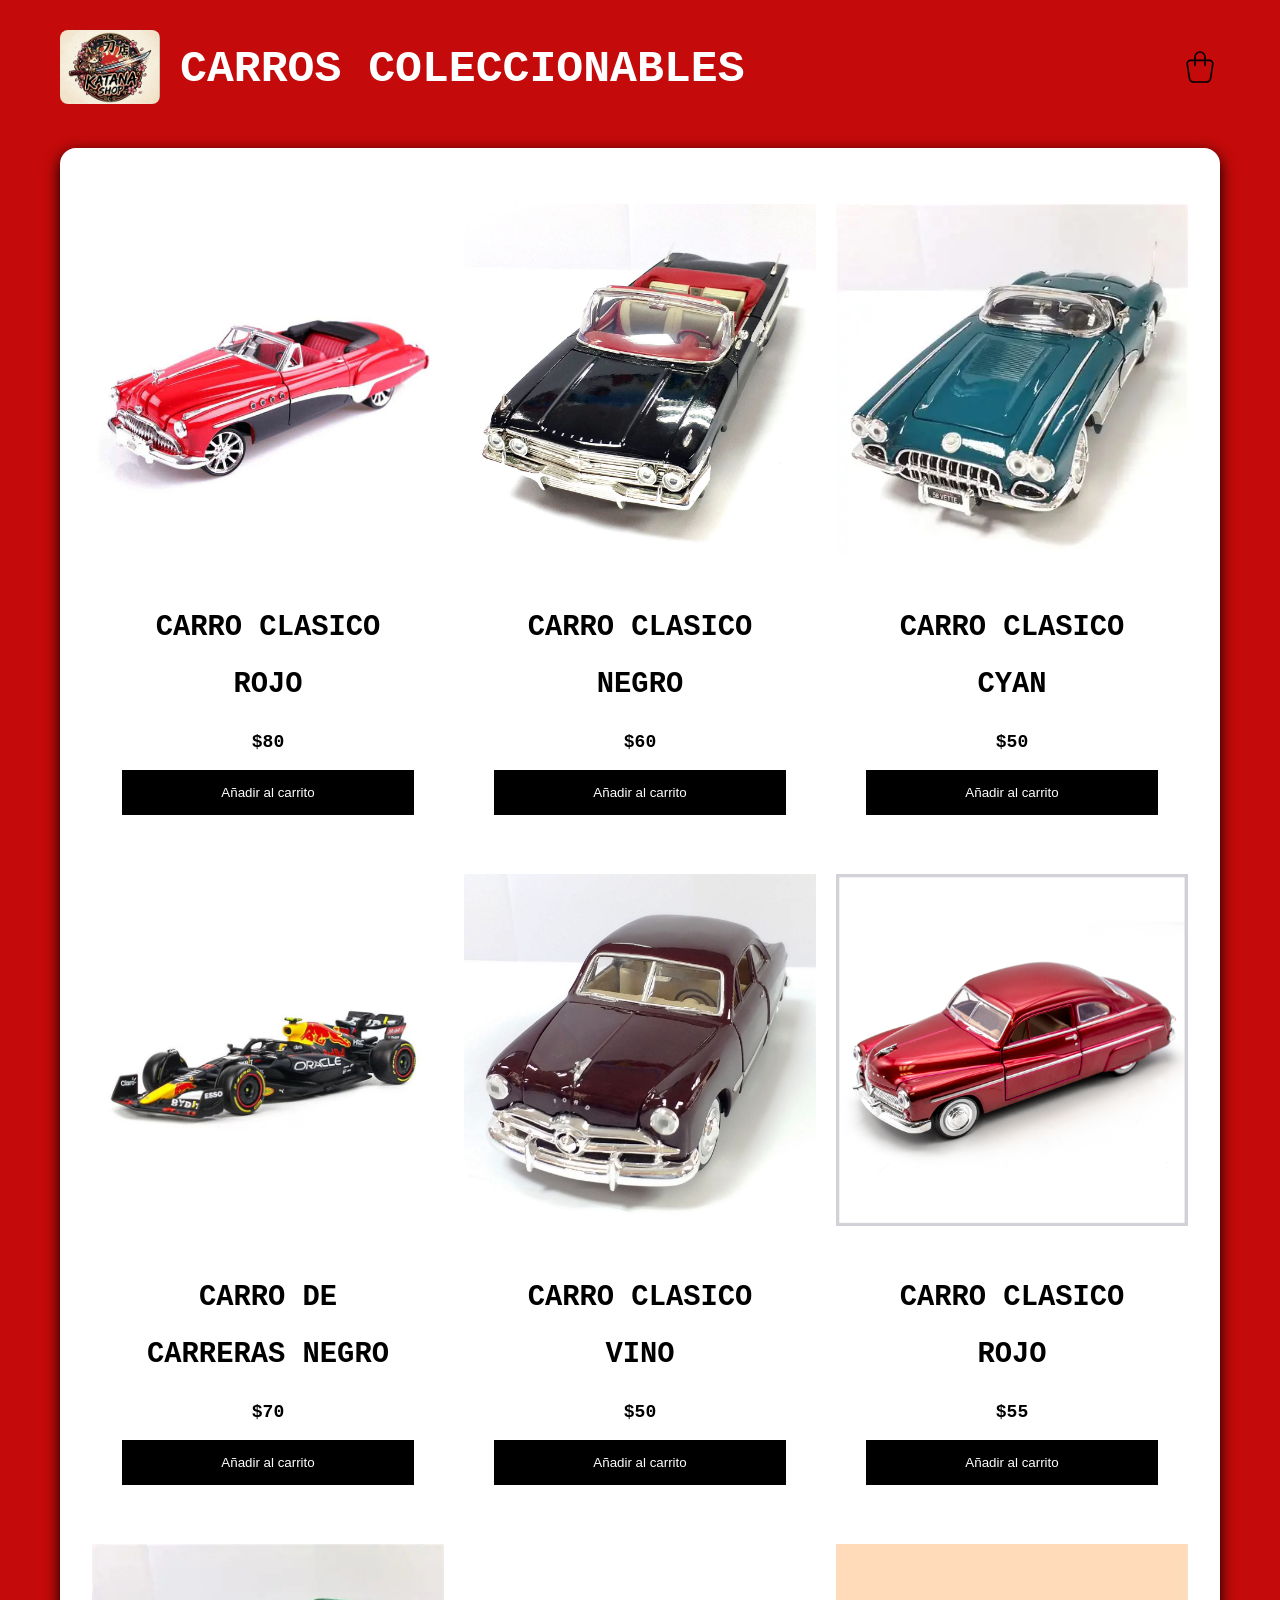
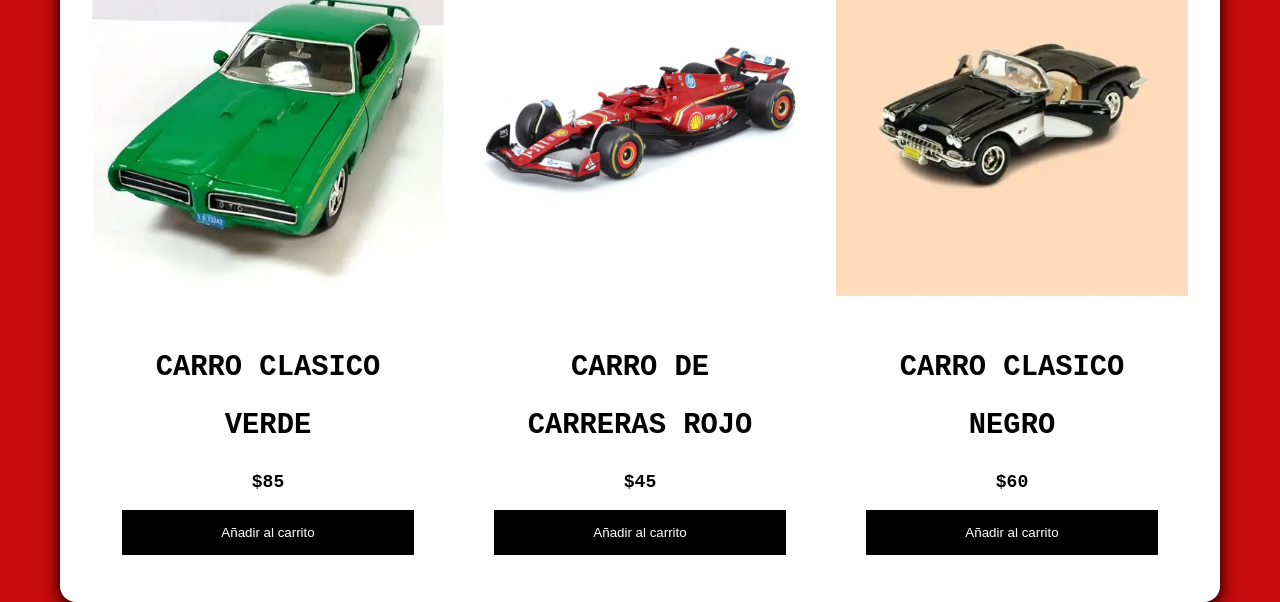
<file: carros.html>
<!DOCTYPE html>
<html lang="en">
<head>
    <meta charset="UTF-8">
    <meta name="viewport" content="width=device-width, initial-scale=1.0">
    <title>Katana-Shop-Manga</title>
    <link rel="stylesheet" href="mangacss.css">
</head>
<body>
    <header>
        <div class="logo-titulo">
            <a href="index.html">
                <img src="Logo.jpg" alt="Logo Katana-Shop" class="logo-pequeno">
            </a>
            <h1>Carros Coleccionables</h1>
        </div>

        <div class="container-icon">
            <svg class="icon-cart"
            xmlns="http://www.w3.org/2000/svg"
            width="32"
            height="32"
            viewBox="0 0 24 24"
            fill="none"
            stroke="#000000"
            stroke-width="1"
            stroke-linecap="round"
            stroke-linejoin="round"
            >
            <path d="M6.331 8h11.339a2 2 0 0 1 1.977 2.304l-1.255 8.152a3 3 0 0 1 -2.966 2.544h-6.852a3 3 0 0 1 -2.965 -2.544l-1.255 -8.152a2 2 0 0 1 1.977 -2.304z" />
            <path d="M9 11v-5a3 3 0 0 1 6 0v5" />
            </svg>
            <div class="count products">
                <span id="contador-productos" 0></span>
            </div>
            <div class="container-cart products .hidencarts">
                <div class="cart-product">
                    
                </div>
            </div>
        </div>
    </header>

    
    <main class="sombra">
        <div class="container-items">
            <div class="item">
                <figure>
                    <img src="ca1.jpg" alt="Producto">
                </figure>
                <div class="info-product">
                    <h2>Carro Clasico Rojo</h2>
                    <p class="price">$80</p>
                    <button>Añadir al carrito</button>
                </div>
            </div>

            <div class="item">
                <figure>
                    <img src="ca2.jpg" alt="Producto">
                </figure>
                <div class="info-product">
                    <h2>Carro Clasico Negro</h2>
                    <p class="price">$60</p>
                    <button>Añadir al carrito</button>
                </div>
            </div>

            <div class="item">
                <figure>
                    <img src="ca3.jpg" alt="Producto">
                </figure>
                <div class="info-product">
                    <h2>Carro Clasico Cyan</h2>
                    <p class="price">$50</p>
                    <button>Añadir al carrito</button>
                </div>
            </div>

            <div class="item">
                <figure>
                    <img src="ca4.jpg" alt="Producto">
                </figure>
                <div class="info-product">
                    <h2>Carro de Carreras Negro</h2>
                    <p class="price">$70</p>
                    <button>Añadir al carrito</button>
                </div>
            </div>

            <div class="item">
                <figure>
                    <img src="ca5.jpg" alt="Producto">
                </figure>
                <div class="info-product">
                    <h2>Carro Clasico Vino</h2>
                    <p class="price">$50</p>
                    <button>Añadir al carrito</button>
                </div>
            </div>

            <div class="item">
                <figure>
                    <img src="ca6.jpg" alt="Producto">
                </figure>
                <div class="info-product">
                    <h2>Carro Clasico Rojo</h2>
                    <p class="price">$55</p>
                    <button>Añadir al carrito</button>
                </div>
            </div>

            <div class="item">
                <figure>
                    <img src="ca7.jpg" alt="Producto">
                </figure>
                <div class="info-product">
                    <h2>Carro Clasico Verde</h2>
                    <p class="price">$85</p>
                    <button>Añadir al carrito</button>
                </div>
            </div>

            <div class="item">
                <figure>
                    <img src="ca8.jpg" alt="Producto">
                </figure>
                <div class="info-product">
                    <h2>Carro de Carreras Rojo</h2>
                    <p class="price">$45</p>
                    <button>Añadir al carrito</button>
                </div>
            </div>

            <div class="item">
                <figure>
                    <img src="ca9.jpg" alt="Producto">
                </figure>
                <div class="info-product">
                    <h2>Carro Clasico Negro</h2>
                    <p class="price">$60</p>
                    <button>Añadir al carrito</button>
                </div>
            </div>
        </div>
    </main>
</body>
</html>
</file>
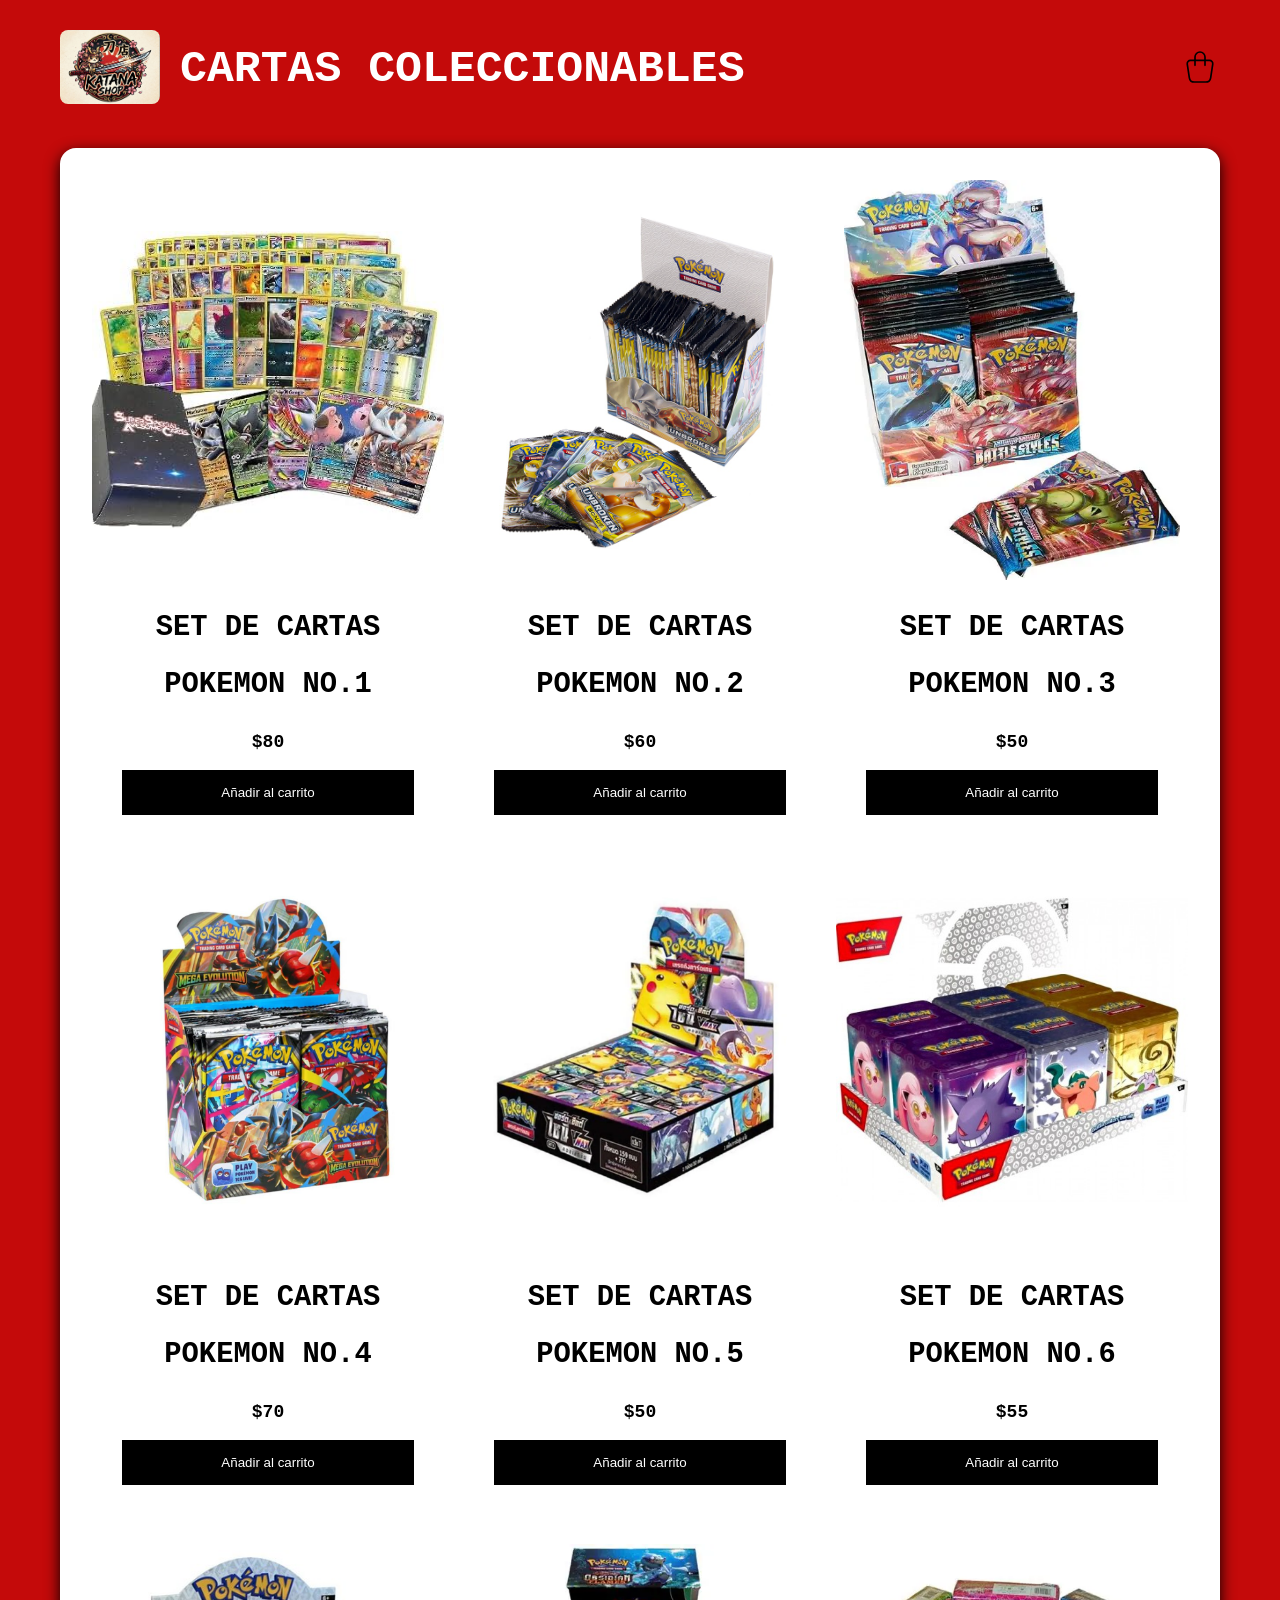
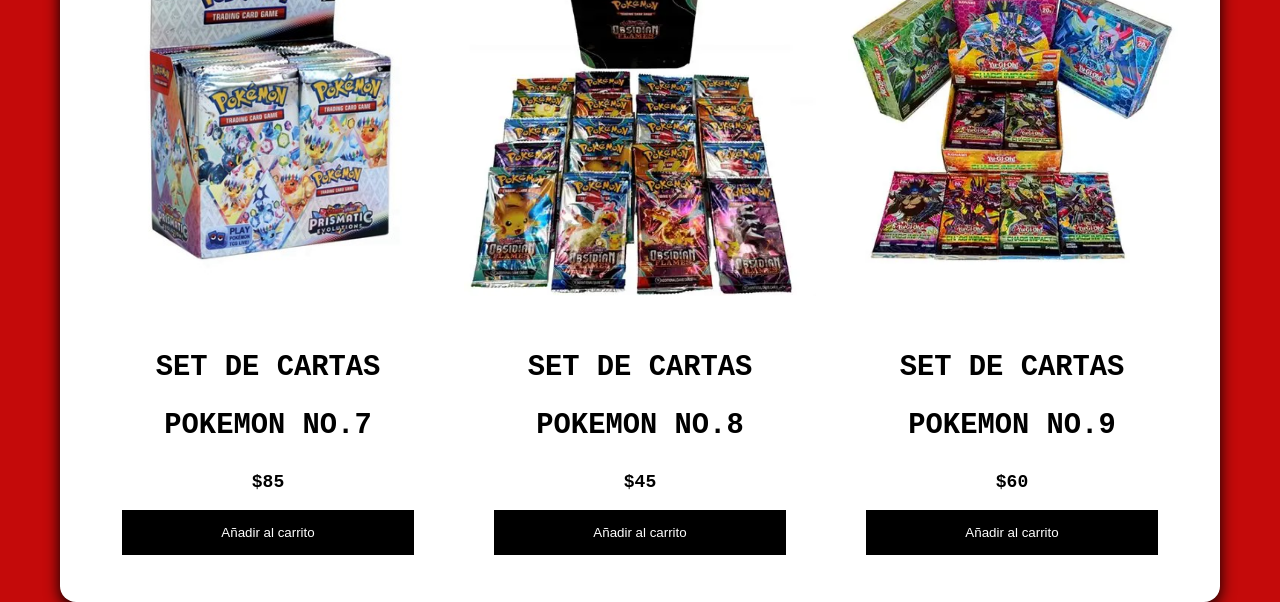
<file: cartas.html>
<!DOCTYPE html>
<html lang="en">
<head>
    <meta charset="UTF-8">
    <meta name="viewport" content="width=device-width, initial-scale=1.0">
    <title>Katana-Shop-Manga</title>
    <link rel="stylesheet" href="mangacss.css">
</head>
<body>
    <header>
        <div class="logo-titulo">
            <a href="index.html">
                <img src="Logo.jpg" alt="Logo Katana-Shop" class="logo-pequeno">
            </a>
            <h1>Cartas Coleccionables</h1>
        </div>

        <div class="container-icon">
            <svg class="icon-cart"
            xmlns="http://www.w3.org/2000/svg"
            width="32"
            height="32"
            viewBox="0 0 24 24"
            fill="none"
            stroke="#000000"
            stroke-width="1"
            stroke-linecap="round"
            stroke-linejoin="round"
            >
            <path d="M6.331 8h11.339a2 2 0 0 1 1.977 2.304l-1.255 8.152a3 3 0 0 1 -2.966 2.544h-6.852a3 3 0 0 1 -2.965 -2.544l-1.255 -8.152a2 2 0 0 1 1.977 -2.304z" />
            <path d="M9 11v-5a3 3 0 0 1 6 0v5" />
            </svg>
            <div class="count products">
                <span id="contador-productos" 0></span>
            </div>
            <div class="container-cart products .hidencarts">
                <div class="cart-product">
                    
                </div>
            </div>
        </div>
    </header>

    
    <main class="sombra">
        <div class="container-items">
            <div class="item">
                <figure>
                    <img src="p1.jpg" alt="Producto">
                </figure>
                <div class="info-product">
                    <h2>Set de Cartas Pokemon No.1</h2>
                    <p class="price">$80</p>
                    <button>Añadir al carrito</button>
                </div>
            </div>

            <div class="item">
                <figure>
                    <img src="p2.jpg" alt="Producto">
                </figure>
                <div class="info-product">
                    <h2>Set de Cartas Pokemon No.2</h2>
                    <p class="price">$60</p>
                    <button>Añadir al carrito</button>
                </div>
            </div>

            <div class="item">
                <figure>
                    <img src="p3.jpg" alt="Producto">
                </figure>
                <div class="info-product">
                    <h2>Set de Cartas Pokemon No.3</h2>
                    <p class="price">$50</p>
                    <button>Añadir al carrito</button>
                </div>
            </div>

            <div class="item">
                <figure>
                    <img src="p4.jpg" alt="Producto">
                </figure>
                <div class="info-product">
                    <h2>Set de Cartas Pokemon No.4</h2>
                    <p class="price">$70</p>
                    <button>Añadir al carrito</button>
                </div>
            </div>

            <div class="item">
                <figure>
                    <img src="p5.jpg" alt="Producto">
                </figure>
                <div class="info-product">
                    <h2>Set de Cartas Pokemon No.5</h2>
                    <p class="price">$50</p>
                    <button>Añadir al carrito</button>
                </div>
            </div>

            <div class="item">
                <figure>
                    <img src="p6.jpg" alt="Producto">
                </figure>
                <div class="info-product">
                    <h2>Set de Cartas Pokemon No.6</h2>
                    <p class="price">$55</p>
                    <button>Añadir al carrito</button>
                </div>
            </div>

            <div class="item">
                <figure>
                    <img src="p7.jpg" alt="Producto">
                </figure>
                <div class="info-product">
                    <h2>Set de Cartas Pokemon No.7</h2>
                    <p class="price">$85</p>
                    <button>Añadir al carrito</button>
                </div>
            </div>

            <div class="item">
                <figure>
                    <img src="p8.jpg" alt="Producto">
                </figure>
                <div class="info-product">
                    <h2>Set de Cartas Pokemon No.8</h2>
                    <p class="price">$45</p>
                    <button>Añadir al carrito</button>
                </div>
            </div>

            <div class="item">
                <figure>
                    <img src="p9.jpg" alt="Producto">
                </figure>
                <div class="info-product">
                    <h2>Set de Cartas Pokemon No.9</h2>
                    <p class="price">$60</p>
                    <button>Añadir al carrito</button>
                </div>
            </div>
        </div>
    </main>
</body>
</html>
</file>
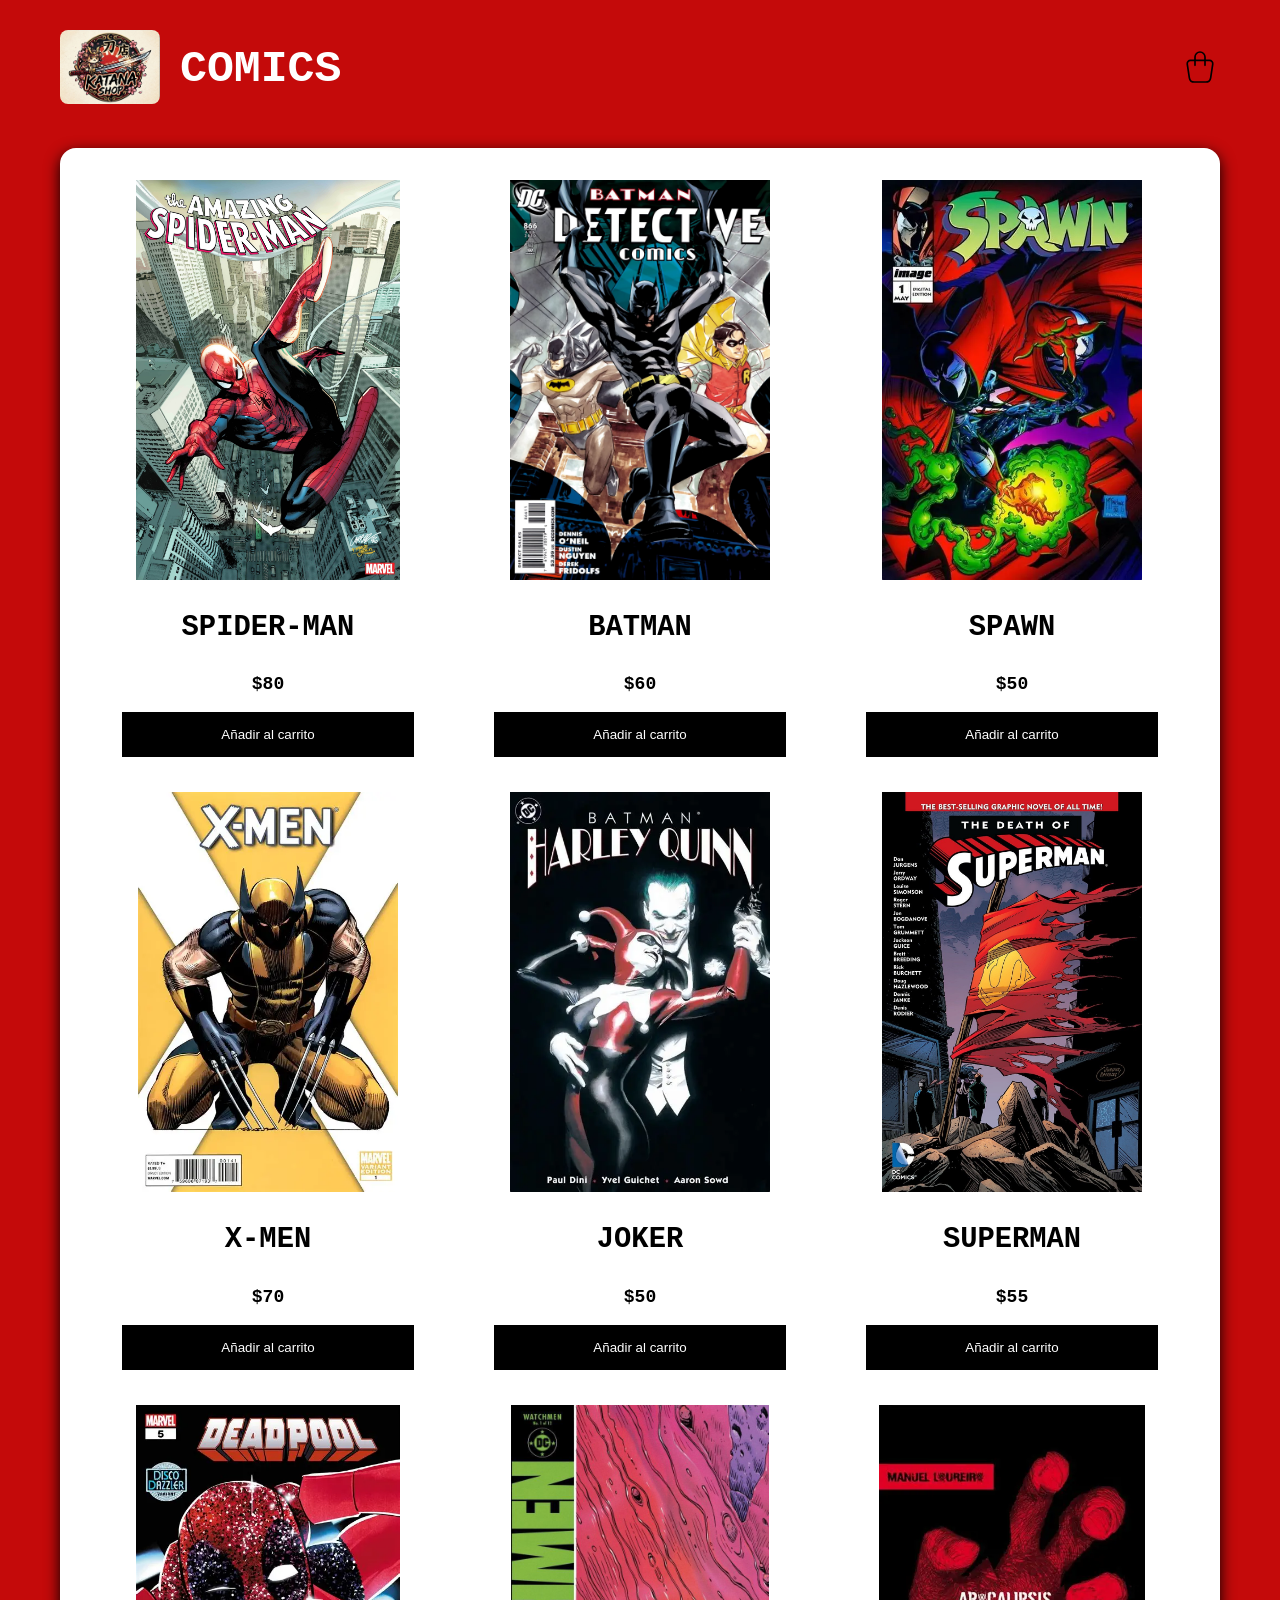
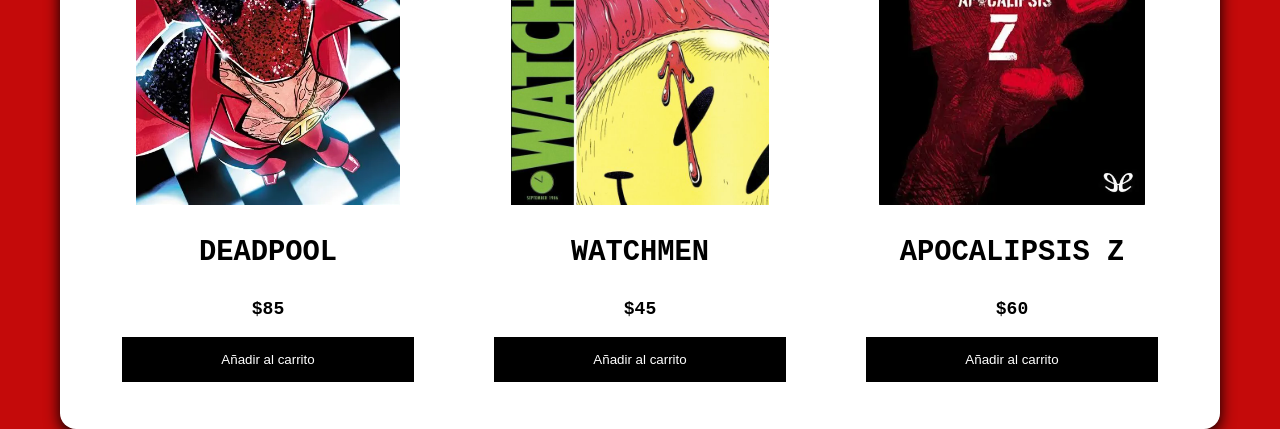
<file: comics.html>
<!DOCTYPE html>
<html lang="en">
<head>
    <meta charset="UTF-8">
    <meta name="viewport" content="width=device-width, initial-scale=1.0">
    <title>Katana-Shop-Manga</title>
    <link rel="stylesheet" href="mangacss.css">
</head>
<body>
    <header>
        <div class="logo-titulo">
            <a href="index.html">
                <img src="Logo.jpg" alt="Logo Katana-Shop" class="logo-pequeno">
            </a>
            <h1>Comics</h1>
        </div>

        <div class="container-icon">
            <svg class="icon-cart"
            xmlns="http://www.w3.org/2000/svg"
            width="32"
            height="32"
            viewBox="0 0 24 24"
            fill="none"
            stroke="#000000"
            stroke-width="1"
            stroke-linecap="round"
            stroke-linejoin="round"
            >
            <path d="M6.331 8h11.339a2 2 0 0 1 1.977 2.304l-1.255 8.152a3 3 0 0 1 -2.966 2.544h-6.852a3 3 0 0 1 -2.965 -2.544l-1.255 -8.152a2 2 0 0 1 1.977 -2.304z" />
            <path d="M9 11v-5a3 3 0 0 1 6 0v5" />
            </svg>
            <div class="count products">
                <span id="contador-productos" 0></span>
            </div>
            <div class="container-cart products .hidencarts">
                <div class="cart-product">
                    
                </div>
            </div>
        </div>
    </header>

    
    <main class="sombra">
        <div class="container-items">
            <div class="item">
                <figure>
                    <img src="c1.jpg" alt="Producto">
                </figure>
                <div class="info-product">
                    <h2>Spider-Man</h2>
                    <p class="price">$80</p>
                    <button>Añadir al carrito</button>
                </div>
            </div>

            <div class="item">
                <figure>
                    <img src="c2.jpg" alt="Producto">
                </figure>
                <div class="info-product">
                    <h2>Batman</h2>
                    <p class="price">$60</p>
                    <button>Añadir al carrito</button>
                </div>
            </div>

            <div class="item">
                <figure>
                    <img src="c3.jpg" alt="Producto">
                </figure>
                <div class="info-product">
                    <h2>Spawn</h2>
                    <p class="price">$50</p>
                    <button>Añadir al carrito</button>
                </div>
            </div>

            <div class="item">
                <figure>
                    <img src="c4.jpg" alt="Producto">
                </figure>
                <div class="info-product">
                    <h2>X-Men</h2>
                    <p class="price">$70</p>
                    <button>Añadir al carrito</button>
                </div>
            </div>

            <div class="item">
                <figure>
                    <img src="c5.jpg" alt="Producto">
                </figure>
                <div class="info-product">
                    <h2>Joker</h2>
                    <p class="price">$50</p>
                    <button>Añadir al carrito</button>
                </div>
            </div>

            <div class="item">
                <figure>
                    <img src="c6.jpg" alt="Producto">
                </figure>
                <div class="info-product">
                    <h2>Superman</h2>
                    <p class="price">$55</p>
                    <button>Añadir al carrito</button>
                </div>
            </div>

            <div class="item">
                <figure>
                    <img src="c7.jpg" alt="Producto">
                </figure>
                <div class="info-product">
                    <h2>Deadpool</h2>
                    <p class="price">$85</p>
                    <button>Añadir al carrito</button>
                </div>
            </div>

            <div class="item">
                <figure>
                    <img src="c8.jpg" alt="Producto">
                </figure>
                <div class="info-product">
                    <h2>Watchmen</h2>
                    <p class="price">$45</p>
                    <button>Añadir al carrito</button>
                </div>
            </div>

            <div class="item">
                <figure>
                    <img src="c9.jpg" alt="Producto">
                </figure>
                <div class="info-product">
                    <h2>Apocalipsis Z</h2>
                    <p class="price">$60</p>
                    <button>Añadir al carrito</button>
                </div>
            </div>
        </div>
    </main>
</body>
</html>
</file>
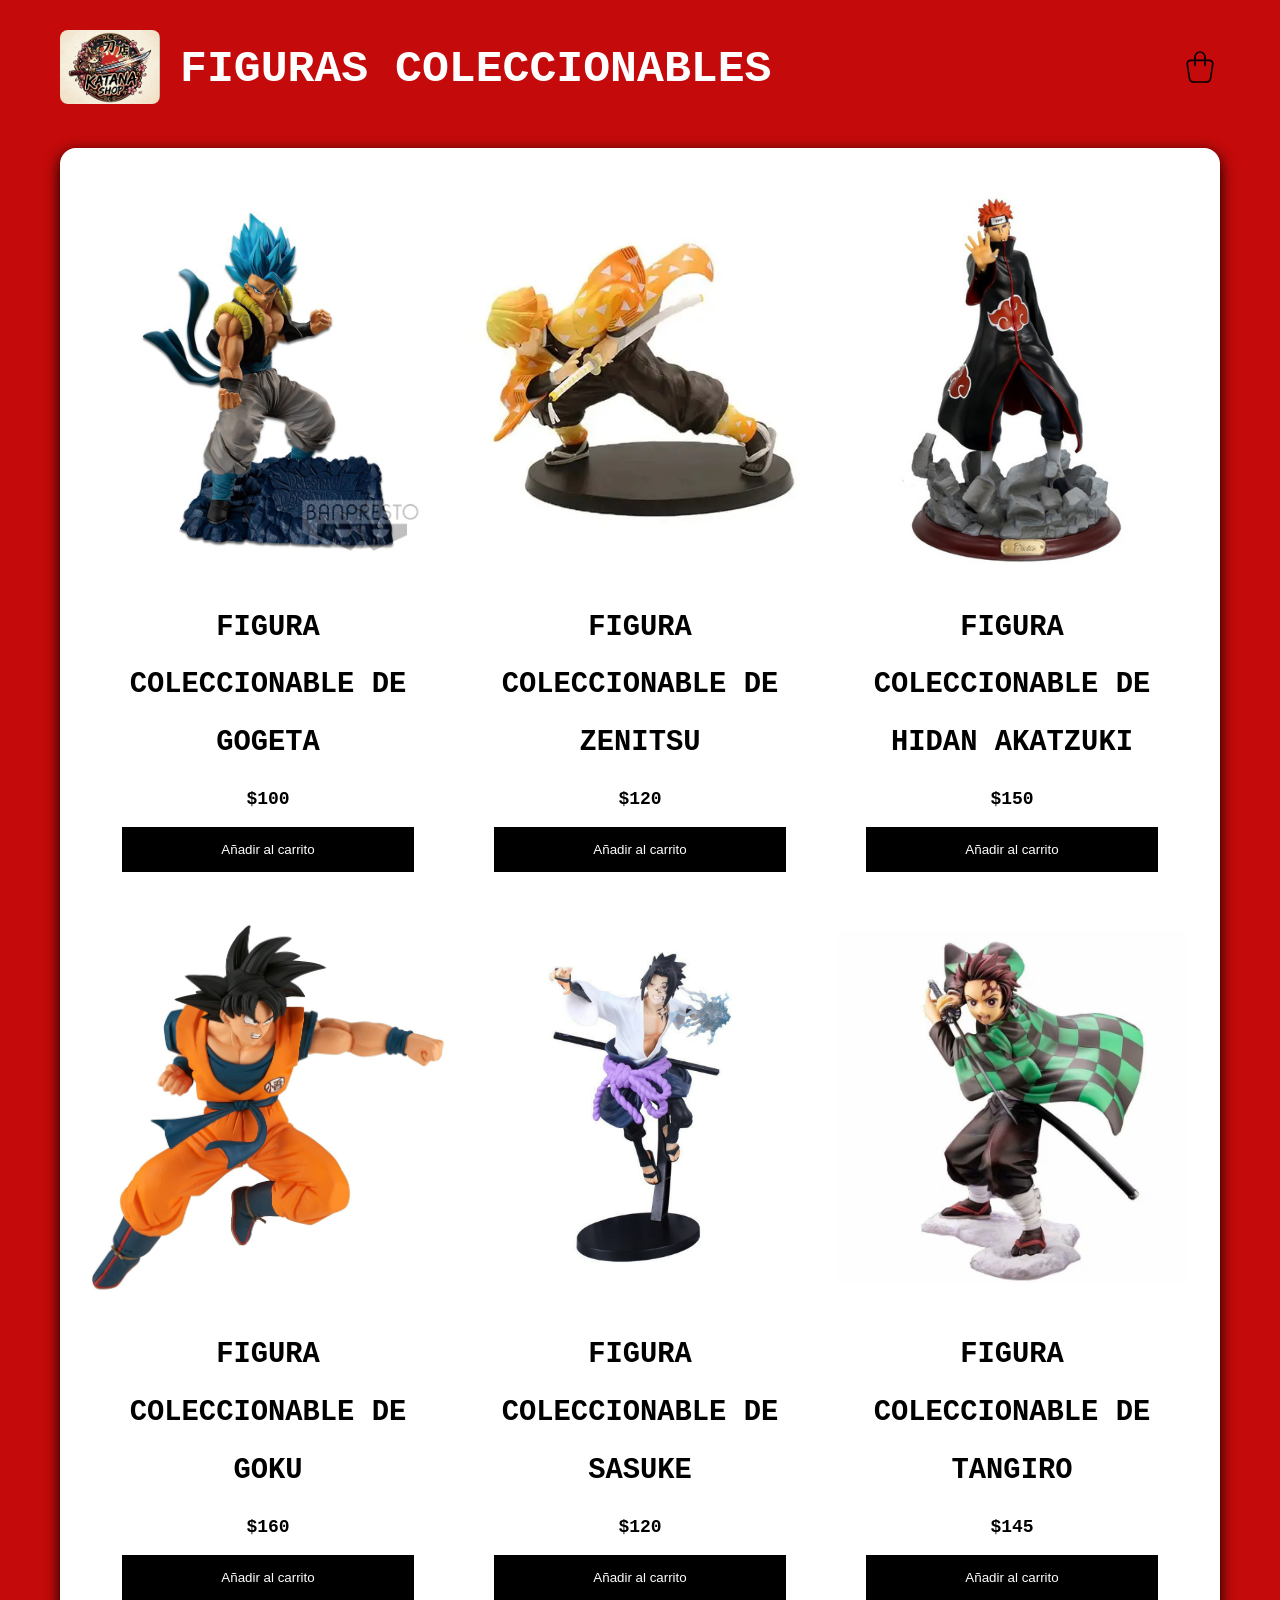
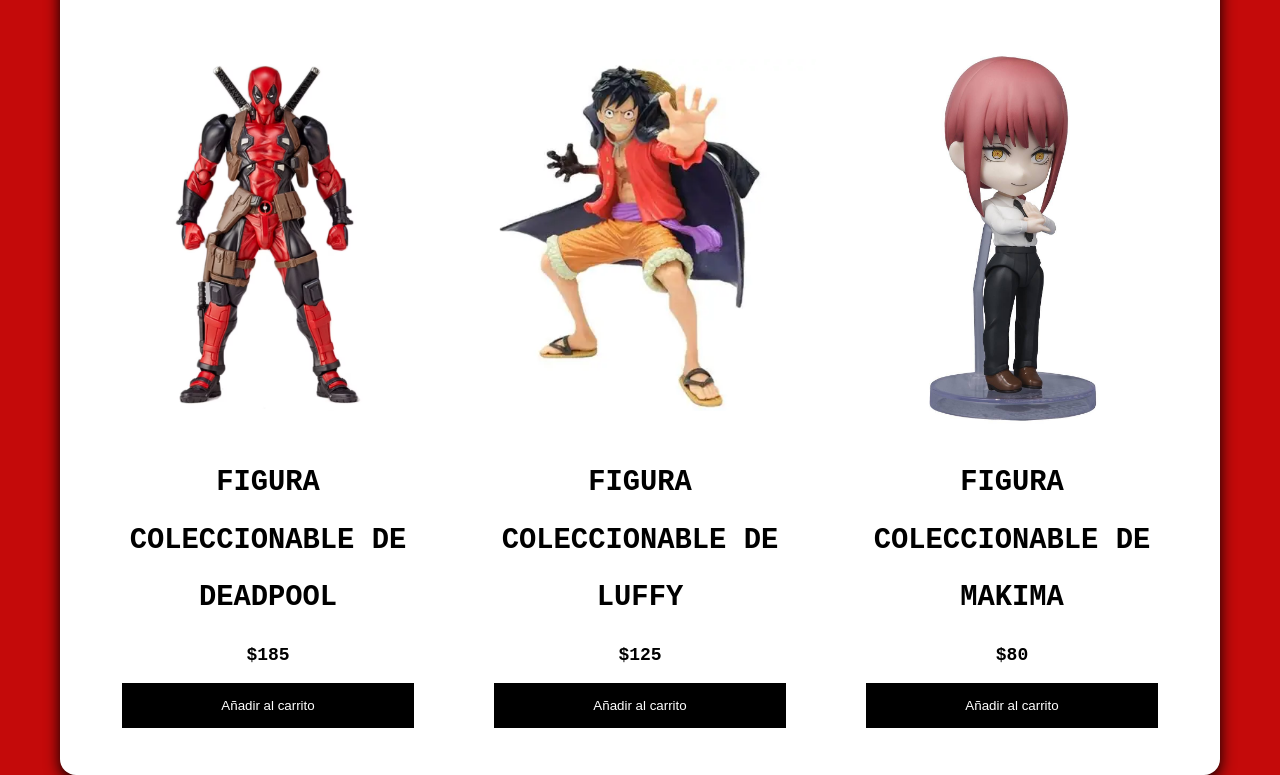
<file: figuras.html>
<!DOCTYPE html>
<html lang="en">
<head>
    <meta charset="UTF-8">
    <meta name="viewport" content="width=device-width, initial-scale=1.0">
    <title>Katana-Shop-Manga</title>
    <link rel="stylesheet" href="mangacss.css">
</head>
<body>
    <header>
        <div class="logo-titulo">
            <a href="index.html">
                <img src="Logo.jpg" alt="Logo Katana-Shop" class="logo-pequeno">
            </a>
            <h1>Figuras Coleccionables</h1>
        </div>

        <div class="container-icon">
            <svg class="icon-cart"
            xmlns="http://www.w3.org/2000/svg"
            width="32"
            height="32"
            viewBox="0 0 24 24"
            fill="none"
            stroke="#000000"
            stroke-width="1"
            stroke-linecap="round"
            stroke-linejoin="round"
            >
            <path d="M6.331 8h11.339a2 2 0 0 1 1.977 2.304l-1.255 8.152a3 3 0 0 1 -2.966 2.544h-6.852a3 3 0 0 1 -2.965 -2.544l-1.255 -8.152a2 2 0 0 1 1.977 -2.304z" />
            <path d="M9 11v-5a3 3 0 0 1 6 0v5" />
            </svg>
            <div class="count products">
                <span id="contador-productos" 0></span>
            </div>
            <div class="container-cart products .hidencarts">
                <div class="cart-product">
                    
                </div>
            </div>
        </div>
    </header>

    
    <main class="sombra">
        <div class="container-items">
            <div class="item">
                <figure>
                    <img src="f1.jpg" alt="Producto">
                </figure>
                <div class="info-product">
                    <h2>Figura Coleccionable de Gogeta</h2>
                    <p class="price">$100</p>
                    <button>Añadir al carrito</button>
                </div>
            </div>

            <div class="item">
                <figure>
                    <img src="f2.jpg" alt="Producto">
                </figure>
                <div class="info-product">
                    <h2>Figura Coleccionable de Zenitsu</h2>
                    <p class="price">$120</p>
                    <button>Añadir al carrito</button>
                </div>
            </div>

            <div class="item">
                <figure>
                    <img src="f3.jpg" alt="Producto">
                </figure>
                <div class="info-product">
                    <h2>Figura Coleccionable de Hidan Akatzuki</h2>
                    <p class="price">$150</p>
                    <button>Añadir al carrito</button>
                </div>
            </div>

            <div class="item">
                <figure>
                    <img src="f4.jpg" alt="Producto">
                </figure>
                <div class="info-product">
                    <h2>Figura Coleccionable de Goku</h2>
                    <p class="price">$160</p>
                    <button>Añadir al carrito</button>
                </div>
            </div>

            <div class="item">
                <figure>
                    <img src="f5.jpg" alt="Producto">
                </figure>
                <div class="info-product">
                    <h2>Figura Coleccionable de Sasuke</h2>
                    <p class="price">$120</p>
                    <button>Añadir al carrito</button>
                </div>
            </div>

            <div class="item">
                <figure>
                    <img src="f6.jpg" alt="Producto">
                </figure>
                <div class="info-product">
                    <h2>Figura Coleccionable de Tangiro</h2>
                    <p class="price">$145</p>
                    <button>Añadir al carrito</button>
                </div>
            </div>

            <div class="item">
                <figure>
                    <img src="f7.jpg" alt="Producto">
                </figure>
                <div class="info-product">
                    <h2>Figura Coleccionable de Deadpool</h2>
                    <p class="price">$185</p>
                    <button>Añadir al carrito</button>
                </div>
            </div>

            <div class="item">
                <figure>
                    <img src="f8.jpg" alt="Producto">
                </figure>
                <div class="info-product">
                    <h2>Figura Coleccionable de Luffy</h2>
                    <p class="price">$125</p>
                    <button>Añadir al carrito</button>
                </div>
            </div>

            <div class="item">
                <figure>
                    <img src="f9.jpg" alt="Producto">
                </figure>
                <div class="info-product">
                    <h2>Figura Coleccionable de Makima</h2>
                    <p class="price">$80</p>
                    <button>Añadir al carrito</button>
                </div>
            </div>
        </div>
    </main>
</body>
</html>
</file>
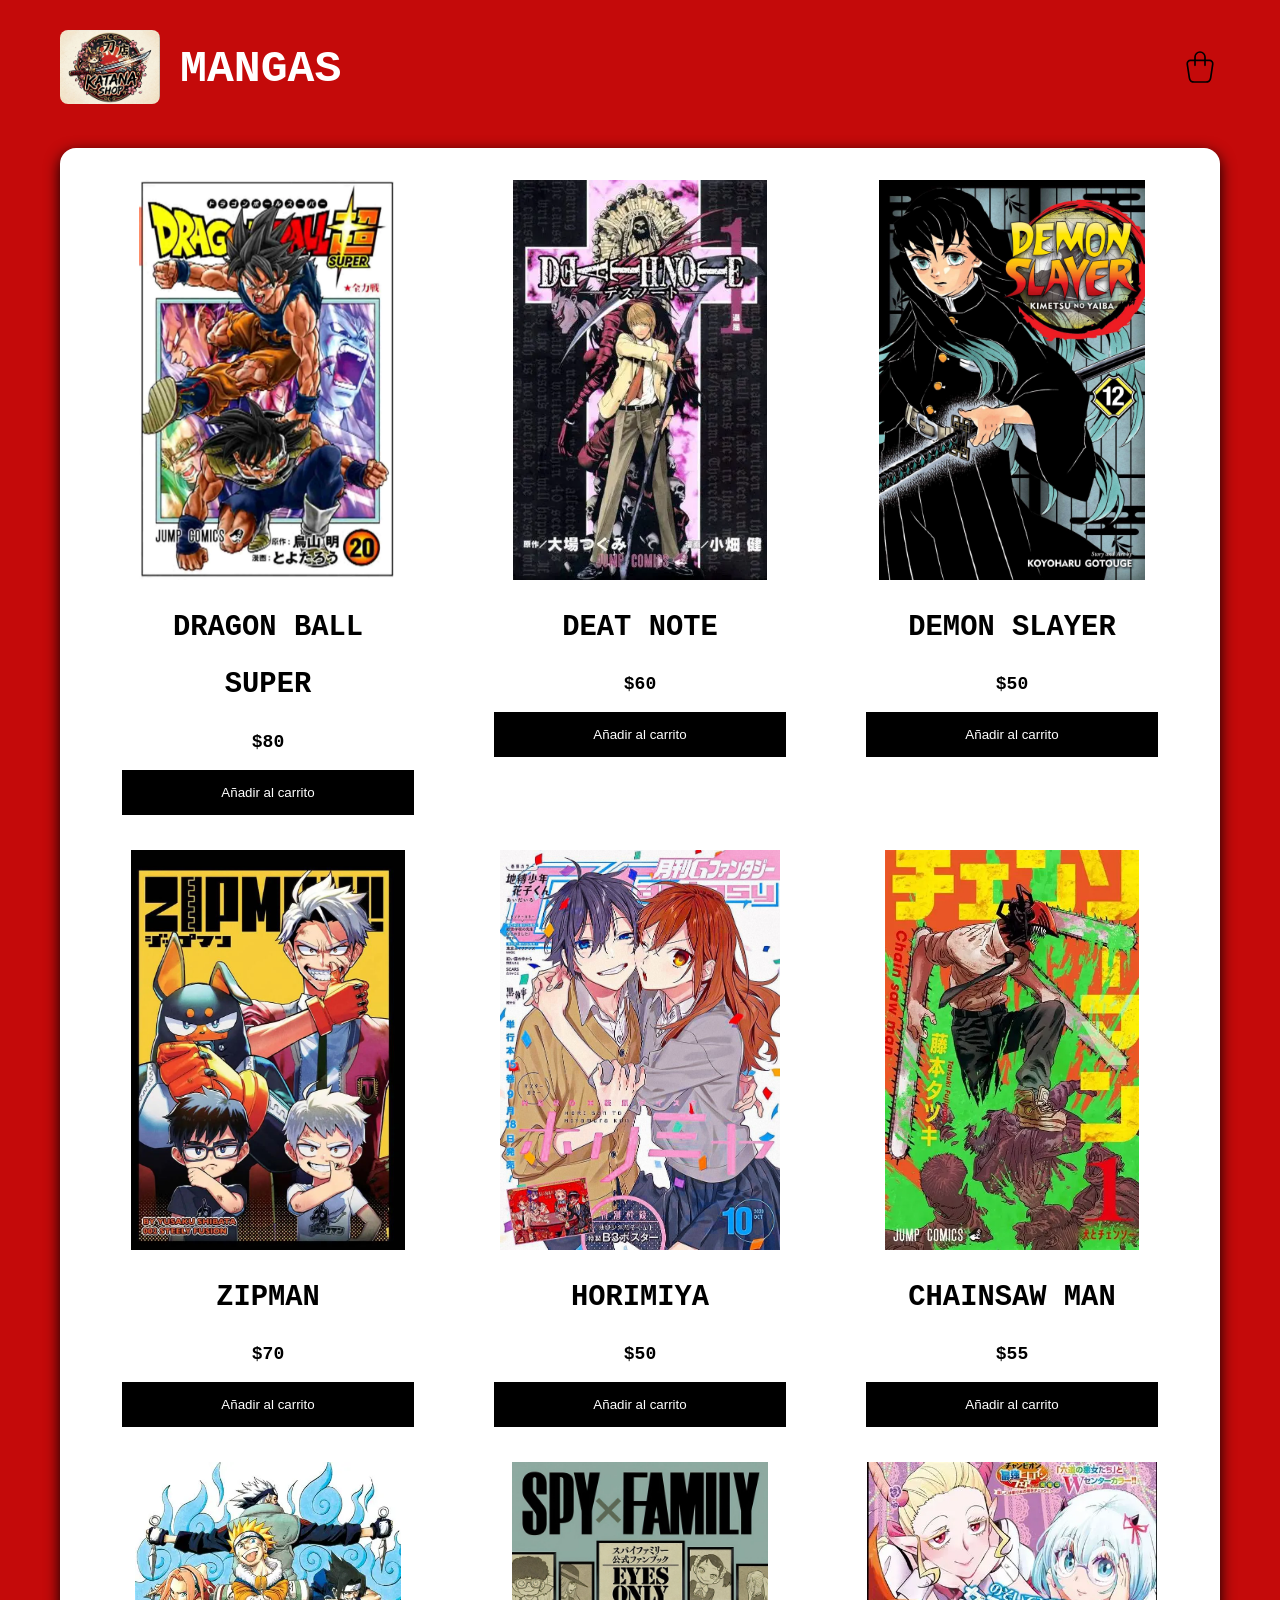
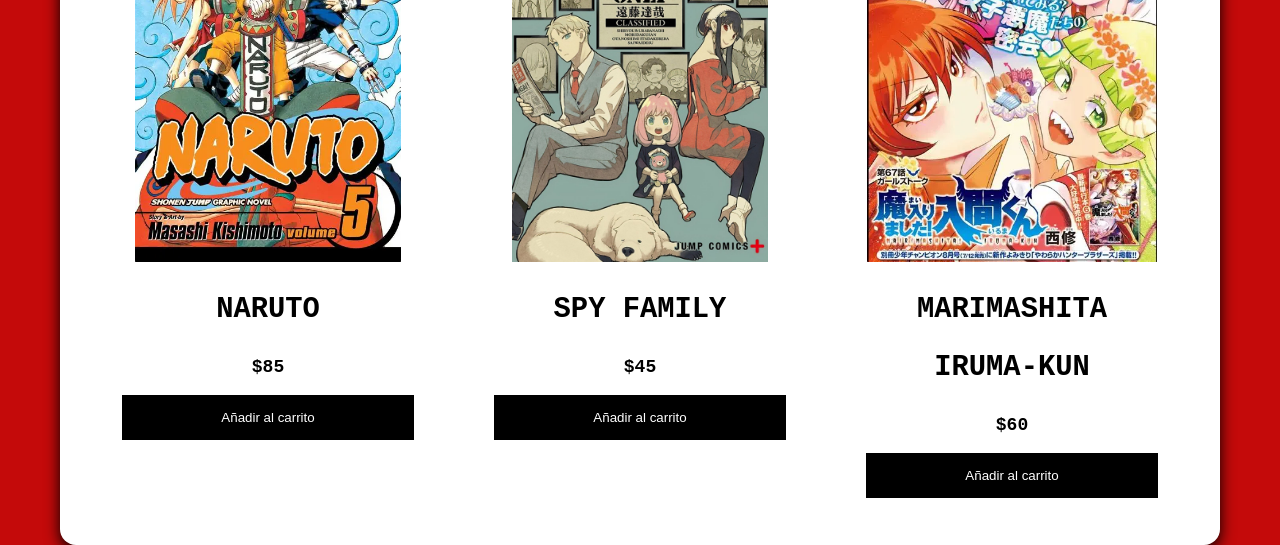
<file: manga.html>
<!DOCTYPE html>
<html lang="en">
<head>
    <meta charset="UTF-8">
    <meta name="viewport" content="width=device-width, initial-scale=1.0">
    <title>Katana-Shop-Manga</title>
    <link rel="stylesheet" href="mangacss.css">
</head>
<body>
    <header>
        <div class="logo-titulo">
            <a href="index.html">
                <img src="Logo.jpg" alt="Logo Katana-Shop" class="logo-pequeno">
            </a>
            <h1>Mangas</h1>
        </div>

        <div class="container-icon">
            <svg class="icon-cart"
            xmlns="http://www.w3.org/2000/svg"
            width="32"
            height="32"
            viewBox="0 0 24 24"
            fill="none"
            stroke="#000000"
            stroke-width="1"
            stroke-linecap="round"
            stroke-linejoin="round"
            >
            <path d="M6.331 8h11.339a2 2 0 0 1 1.977 2.304l-1.255 8.152a3 3 0 0 1 -2.966 2.544h-6.852a3 3 0 0 1 -2.965 -2.544l-1.255 -8.152a2 2 0 0 1 1.977 -2.304z" />
            <path d="M9 11v-5a3 3 0 0 1 6 0v5" />
            </svg>
            <div class="count products">
                <span id="contador-productos" 0></span>
            </div>
            <div class="container-cart products .hidencarts">
                <div class="cart-product">
                    
                </div>
            </div>
        </div>
    </header>

    
    <main class="sombra">
        <div class="container-items">
            <div class="item">
                <figure>
                    <img src="m1.jpg" alt="Producto">
                </figure>
                <div class="info-product">
                    <h2>Dragon Ball Super</h2>
                    <p class="price">$80</p>
                    <button>Añadir al carrito</button>
                </div>
            </div>

            <div class="item">
                <figure>
                    <img src="m2.jpg" alt="Producto">
                </figure>
                <div class="info-product">
                    <h2>Deat Note</h2>
                    <p class="price">$60</p>
                    <button>Añadir al carrito</button>
                </div>
            </div>

            <div class="item">
                <figure>
                    <img src="m3.jpg" alt="Producto">
                </figure>
                <div class="info-product">
                    <h2>Demon Slayer</h2>
                    <p class="price">$50</p>
                    <button>Añadir al carrito</button>
                </div>
            </div>

            <div class="item">
                <figure>
                    <img src="m4.jpg" alt="Producto">
                </figure>
                <div class="info-product">
                    <h2>Zipman</h2>
                    <p class="price">$70</p>
                    <button>Añadir al carrito</button>
                </div>
            </div>

            <div class="item">
                <figure>
                    <img src="m5.jpg" alt="Producto">
                </figure>
                <div class="info-product">
                    <h2>Horimiya</h2>
                    <p class="price">$50</p>
                    <button>Añadir al carrito</button>
                </div>
            </div>

            <div class="item">
                <figure>
                    <img src="m6.jpg" alt="Producto">
                </figure>
                <div class="info-product">
                    <h2>Chainsaw Man</h2>
                    <p class="price">$55</p>
                    <button>Añadir al carrito</button>
                </div>
            </div>

            <div class="item">
                <figure>
                    <img src="m7.jpg" alt="Producto">
                </figure>
                <div class="info-product">
                    <h2>Naruto</h2>
                    <p class="price">$85</p>
                    <button>Añadir al carrito</button>
                </div>
            </div>

            <div class="item">
                <figure>
                    <img src="m8.jpg" alt="Producto">
                </figure>
                <div class="info-product">
                    <h2>Spy Family</h2>
                    <p class="price">$45</p>
                    <button>Añadir al carrito</button>
                </div>
            </div>

            <div class="item">
                <figure>
                    <img src="m9.jpg" alt="Producto">
                </figure>
                <div class="info-product">
                    <h2>Marimashita Iruma-kun</h2>
                    <p class="price">$60</p>
                    <button>Añadir al carrito</button>
                </div>
            </div>
        </div>
    </main>
</body>
</html>
</file>
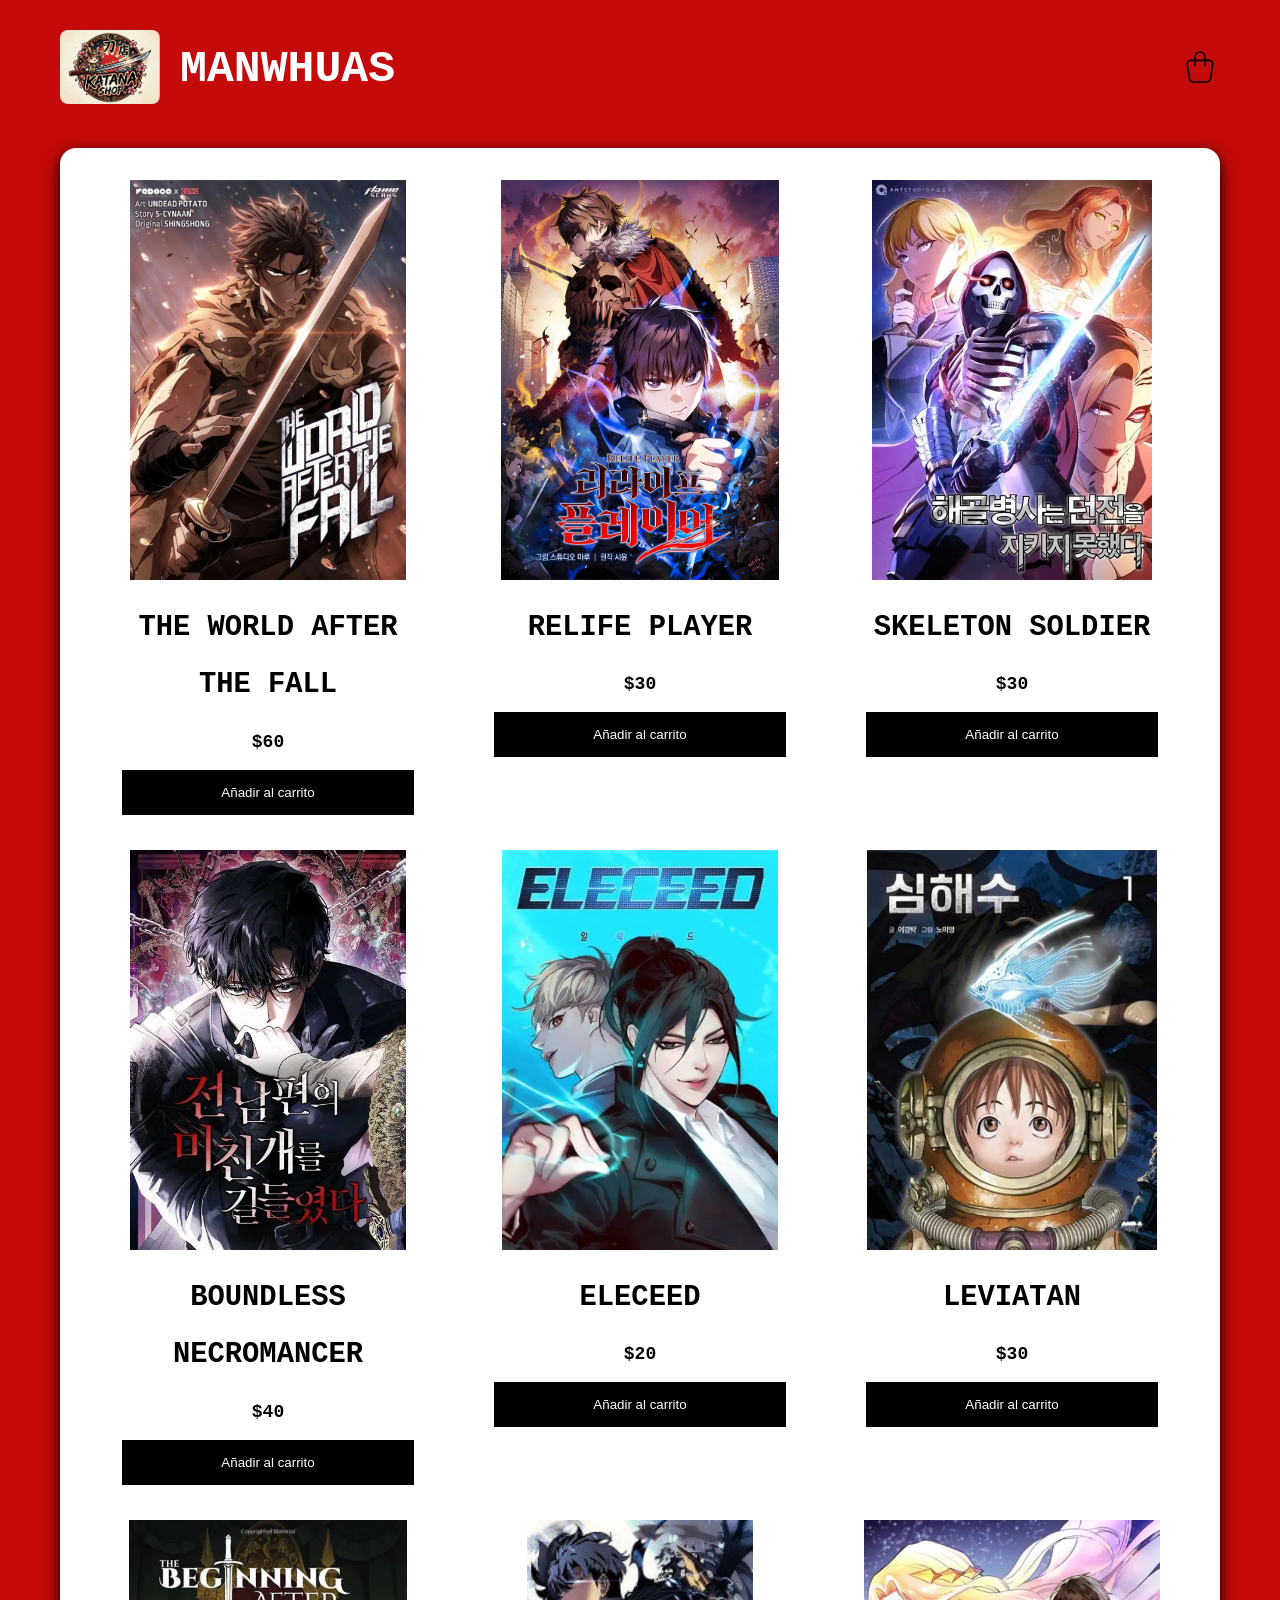
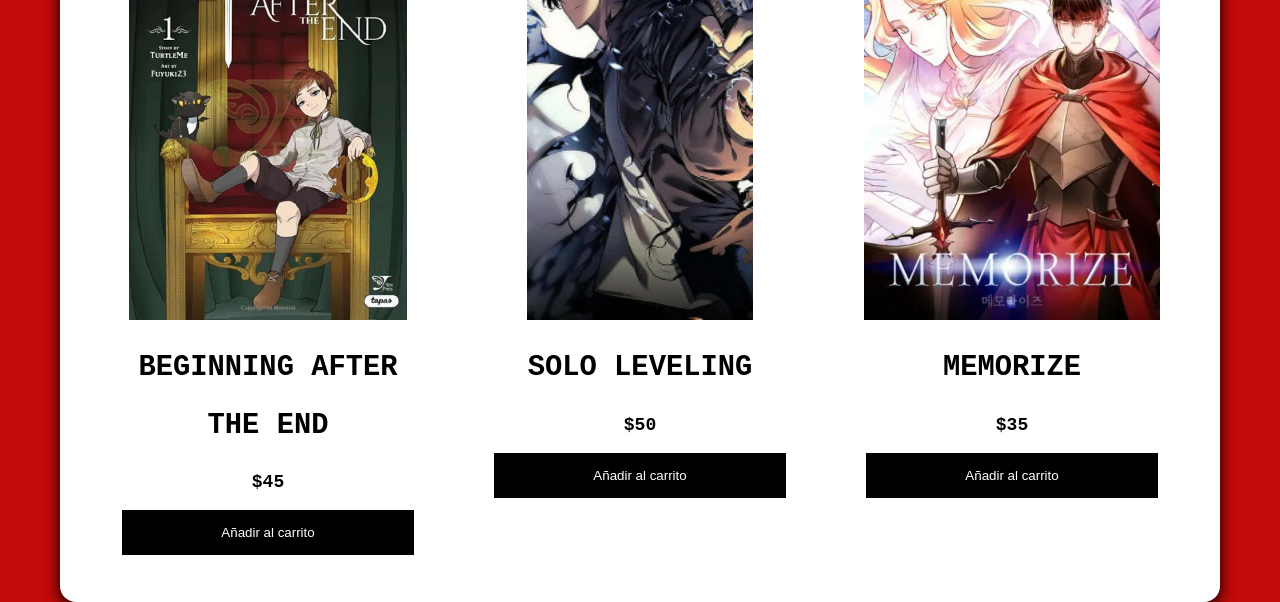
<file: manwhuas.html>
<!DOCTYPE html>
<html lang="en">
<head>
    <meta charset="UTF-8">
    <meta name="viewport" content="width=device-width, initial-scale=1.0">
    <title>Katana-Shop-Manga</title>
    <link rel="stylesheet" href="mangacss.css">
</head>
<body>
    <header>
        <div class="logo-titulo">
            <a href="index.html">
                <img src="Logo.jpg" alt="Logo Katana-Shop" class="logo-pequeno">
            </a>
            <h1>Manwhuas</h1>
        </div>

        <div class="container-icon">
            <svg class="icon-cart"
            xmlns="http://www.w3.org/2000/svg"
            width="32"
            height="32"
            viewBox="0 0 24 24"
            fill="none"
            stroke="#000000"
            stroke-width="1"
            stroke-linecap="round"
            stroke-linejoin="round"
            >
            <path d="M6.331 8h11.339a2 2 0 0 1 1.977 2.304l-1.255 8.152a3 3 0 0 1 -2.966 2.544h-6.852a3 3 0 0 1 -2.965 -2.544l-1.255 -8.152a2 2 0 0 1 1.977 -2.304z" />
            <path d="M9 11v-5a3 3 0 0 1 6 0v5" />
            </svg>
            <div class="count products">
                <span id="contador-productos" 0></span>
            </div>
            <div class="container-cart products .hidencarts">
                <div class="cart-product">
                    
                </div>
            </div>
        </div>
    </header>

    
    <main class="sombra">
        <div class="container-items">
            <div class="item">
                <figure>
                    <img src="w1.jpg" alt="Producto">
                </figure>
                <div class="info-product">
                    <h2>The World After The Fall</h2>
                    <p class="price">$60</p>
                    <button>Añadir al carrito</button>
                </div>
            </div>

            <div class="item">
                <figure>
                    <img src="w2.jpg" alt="Producto">
                </figure>
                <div class="info-product">
                    <h2>Relife Player</h2>
                    <p class="price">$30</p>
                    <button>Añadir al carrito</button>
                </div>
            </div>

            <div class="item">
                <figure>
                    <img src="w3.jpg" alt="Producto">
                </figure>
                <div class="info-product">
                    <h2>Skeleton Soldier</h2>
                    <p class="price">$30</p>
                    <button>Añadir al carrito</button>
                </div>
            </div>

            <div class="item">
                <figure>
                    <img src="w4.jpg" alt="Producto">
                </figure>
                <div class="info-product">
                    <h2>Boundless Necromancer</h2>
                    <p class="price">$40</p>
                    <button>Añadir al carrito</button>
                </div>
            </div>

            <div class="item">
                <figure>
                    <img src="w5.jpg" alt="Producto">
                </figure>
                <div class="info-product">
                    <h2>Eleceed</h2>
                    <p class="price">$20</p>
                    <button>Añadir al carrito</button>
                </div>
            </div>

            <div class="item">
                <figure>
                    <img src="w6.jpg" alt="Producto">
                </figure>
                <div class="info-product">
                    <h2>Leviatan</h2>
                    <p class="price">$30</p>
                    <button>Añadir al carrito</button>
                </div>
            </div>

            <div class="item">
                <figure>
                    <img src="w7.jpg" alt="Producto">
                </figure>
                <div class="info-product">
                    <h2>Beginning After The End</h2>
                    <p class="price">$45</p>
                    <button>Añadir al carrito</button>
                </div>
            </div>

            <div class="item">
                <figure>
                    <img src="w8.jpg" alt="Producto">
                </figure>
                <div class="info-product">
                    <h2>Solo Leveling</h2>
                    <p class="price">$50</p>
                    <button>Añadir al carrito</button>
                </div>
            </div>

            <div class="item">
                <figure>
                    <img src="w9.jpg" alt="Producto">
                </figure>
                <div class="info-product">
                    <h2>Memorize</h2>
                    <p class="price">$35</p>
                    <button>Añadir al carrito</button>
                </div>
            </div>
        </div>
    </main>
</body>
</html>
</file>
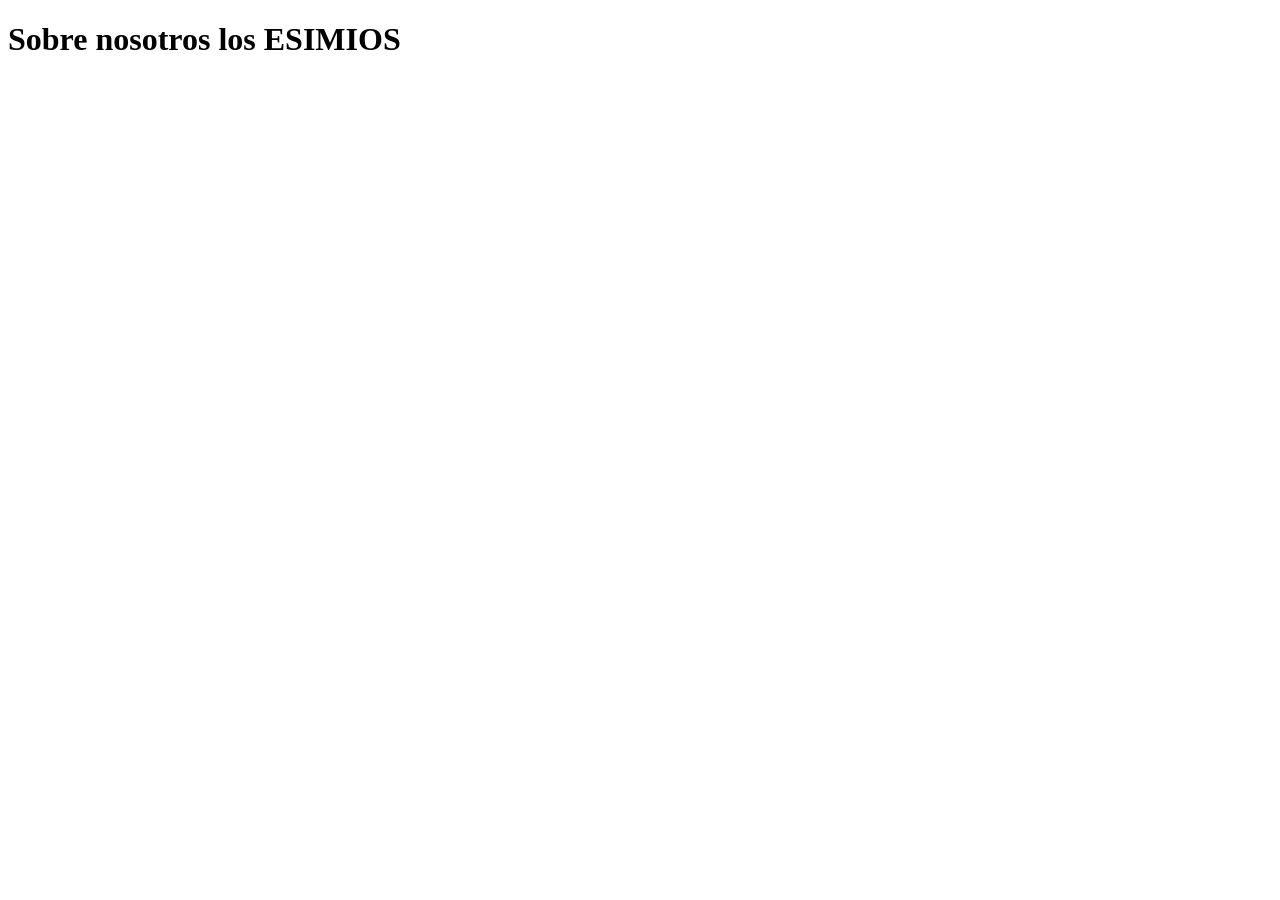
<file: nosotros.html>
<!DOCTYPE html>
<html lang="en">
<head>
    <meta charset="UTF-8">
    <meta name="viewport" content="width=device-width, initial-scale=1.0">
    <title>Document</title>
</head>
<body>
    <h1>Sobre nosotros los ESIMIOS</h1>
</body>
</html>
</file>
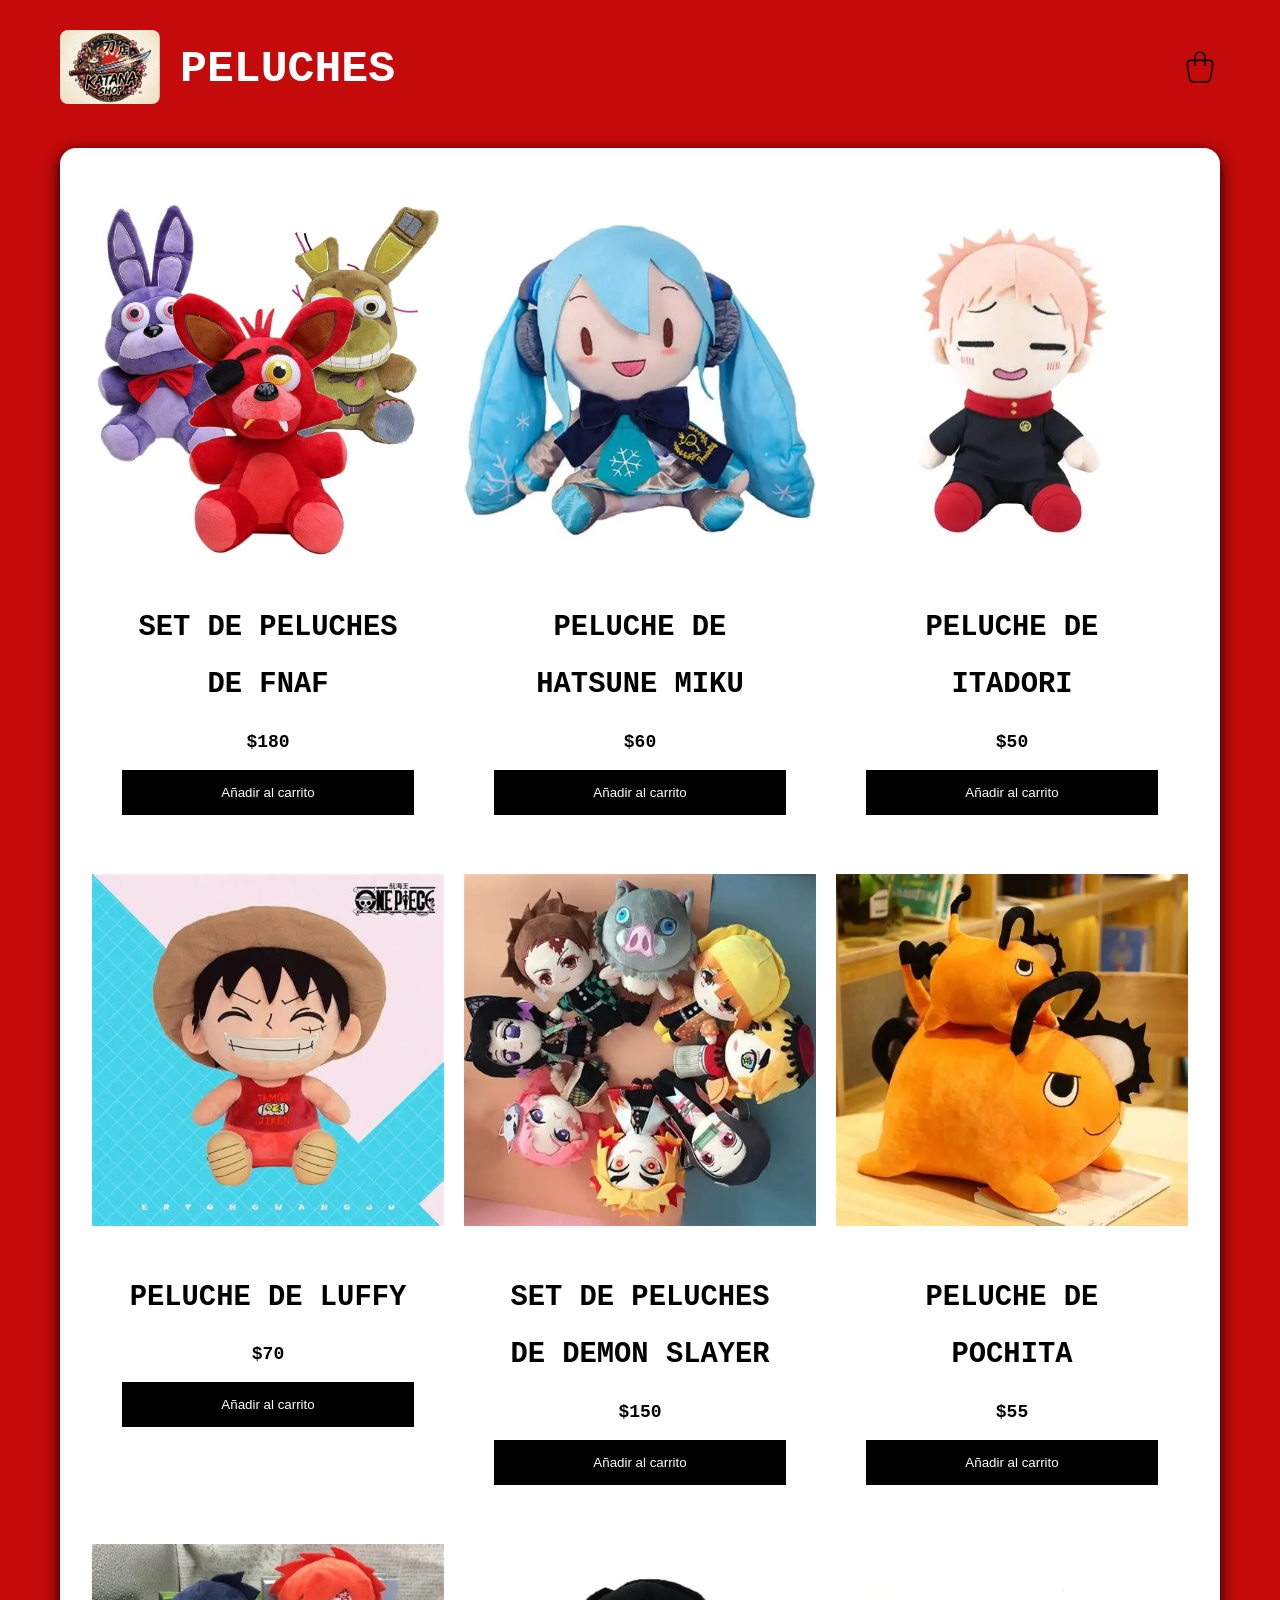
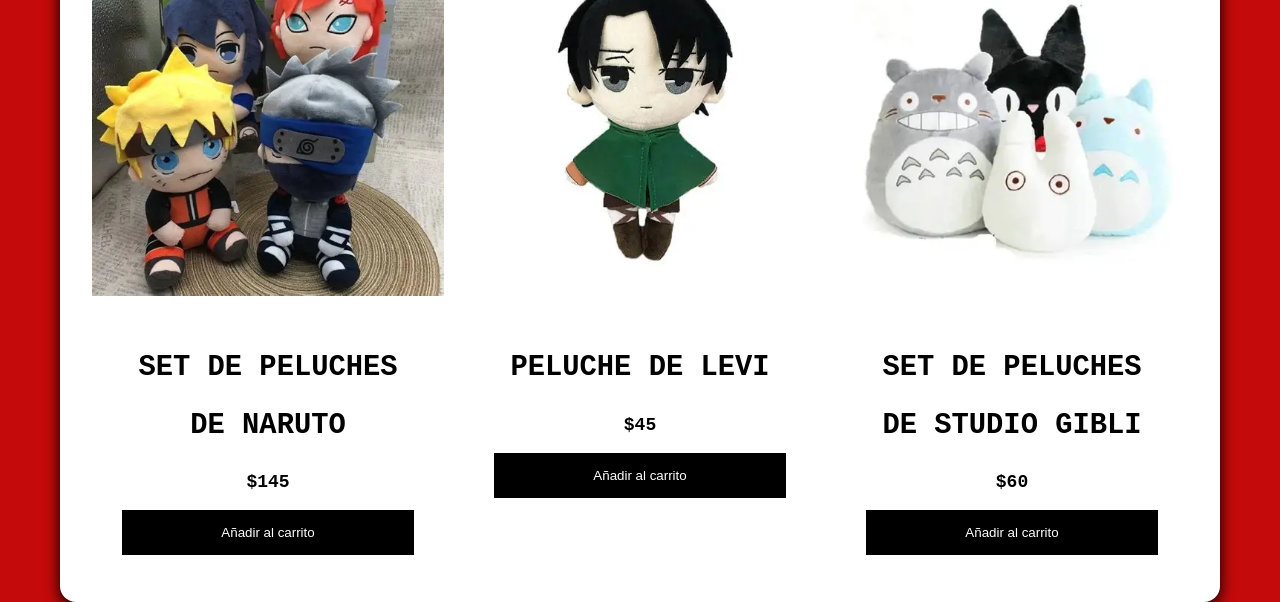
<file: peluches.html>
<!DOCTYPE html>
<html lang="en">
<head>
    <meta charset="UTF-8">
    <meta name="viewport" content="width=device-width, initial-scale=1.0">
    <title>Katana-Shop-Manga</title>
    <link rel="stylesheet" href="mangacss.css">
</head>
<body>
    <header>
        <div class="logo-titulo">
            <a href="index.html">
                <img src="Logo.jpg" alt="Logo Katana-Shop" class="logo-pequeno">
            </a>
            <h1>Peluches</h1>
        </div>

        <div class="container-icon">
            <svg class="icon-cart"
            xmlns="http://www.w3.org/2000/svg"
            width="32"
            height="32"
            viewBox="0 0 24 24"
            fill="none"
            stroke="#000000"
            stroke-width="1"
            stroke-linecap="round"
            stroke-linejoin="round"
            >
            <path d="M6.331 8h11.339a2 2 0 0 1 1.977 2.304l-1.255 8.152a3 3 0 0 1 -2.966 2.544h-6.852a3 3 0 0 1 -2.965 -2.544l-1.255 -8.152a2 2 0 0 1 1.977 -2.304z" />
            <path d="M9 11v-5a3 3 0 0 1 6 0v5" />
            </svg>
            <div class="count products">
                <span id="contador-productos" 0></span>
            </div>
            <div class="container-cart products .hidencarts">
                <div class="cart-product">
                    
                </div>
            </div>
        </div>
    </header>

    
    <main class="sombra">
        <div class="container-items">
            <div class="item">
                <figure>
                    <img src="a1.jpg" alt="Producto">
                </figure>
                <div class="info-product">
                    <h2>Set de Peluches de FNAF</h2>
                    <p class="price">$180</p>
                    <button>Añadir al carrito</button>
                </div>
            </div>

            <div class="item">
                <figure>
                    <img src="a2.jpg" alt="Producto">
                </figure>
                <div class="info-product">
                    <h2>Peluche de Hatsune Miku</h2>
                    <p class="price">$60</p>
                    <button>Añadir al carrito</button>
                </div>
            </div>

            <div class="item">
                <figure>
                    <img src="a3.jpg" alt="Producto">
                </figure>
                <div class="info-product">
                    <h2>Peluche de Itadori</h2>
                    <p class="price">$50</p>
                    <button>Añadir al carrito</button>
                </div>
            </div>

            <div class="item">
                <figure>
                    <img src="a4.jpg" alt="Producto">
                </figure>
                <div class="info-product">
                    <h2>Peluche de Luffy</h2>
                    <p class="price">$70</p>
                    <button>Añadir al carrito</button>
                </div>
            </div>

            <div class="item">
                <figure>
                    <img src="a5.jpg" alt="Producto">
                </figure>
                <div class="info-product">
                    <h2>Set de Peluches de Demon Slayer</h2>
                    <p class="price">$150</p>
                    <button>Añadir al carrito</button>
                </div>
            </div>

            <div class="item">
                <figure>
                    <img src="a6.jpg" alt="Producto">
                </figure>
                <div class="info-product">
                    <h2>Peluche de Pochita</h2>
                    <p class="price">$55</p>
                    <button>Añadir al carrito</button>
                </div>
            </div>

            <div class="item">
                <figure>
                    <img src="a7.jpg" alt="Producto">
                </figure>
                <div class="info-product">
                    <h2>Set de Peluches de Naruto</h2>
                    <p class="price">$145</p>
                    <button>Añadir al carrito</button>
                </div>
            </div>

            <div class="item">
                <figure>
                    <img src="a8.jpg" alt="Producto">
                </figure>
                <div class="info-product">
                    <h2>Peluche de Levi</h2>
                    <p class="price">$45</p>
                    <button>Añadir al carrito</button>
                </div>
            </div>

            <div class="item">
                <figure>
                    <img src="a9.jpg" alt="Producto">
                </figure>
                <div class="info-product">
                    <h2>Set de Peluches de Studio Gibli</h2>
                    <p class="price">$60</p>
                    <button>Añadir al carrito</button>
                </div>
            </div>
        </div>
    </main>
</body>
</html>
</file>
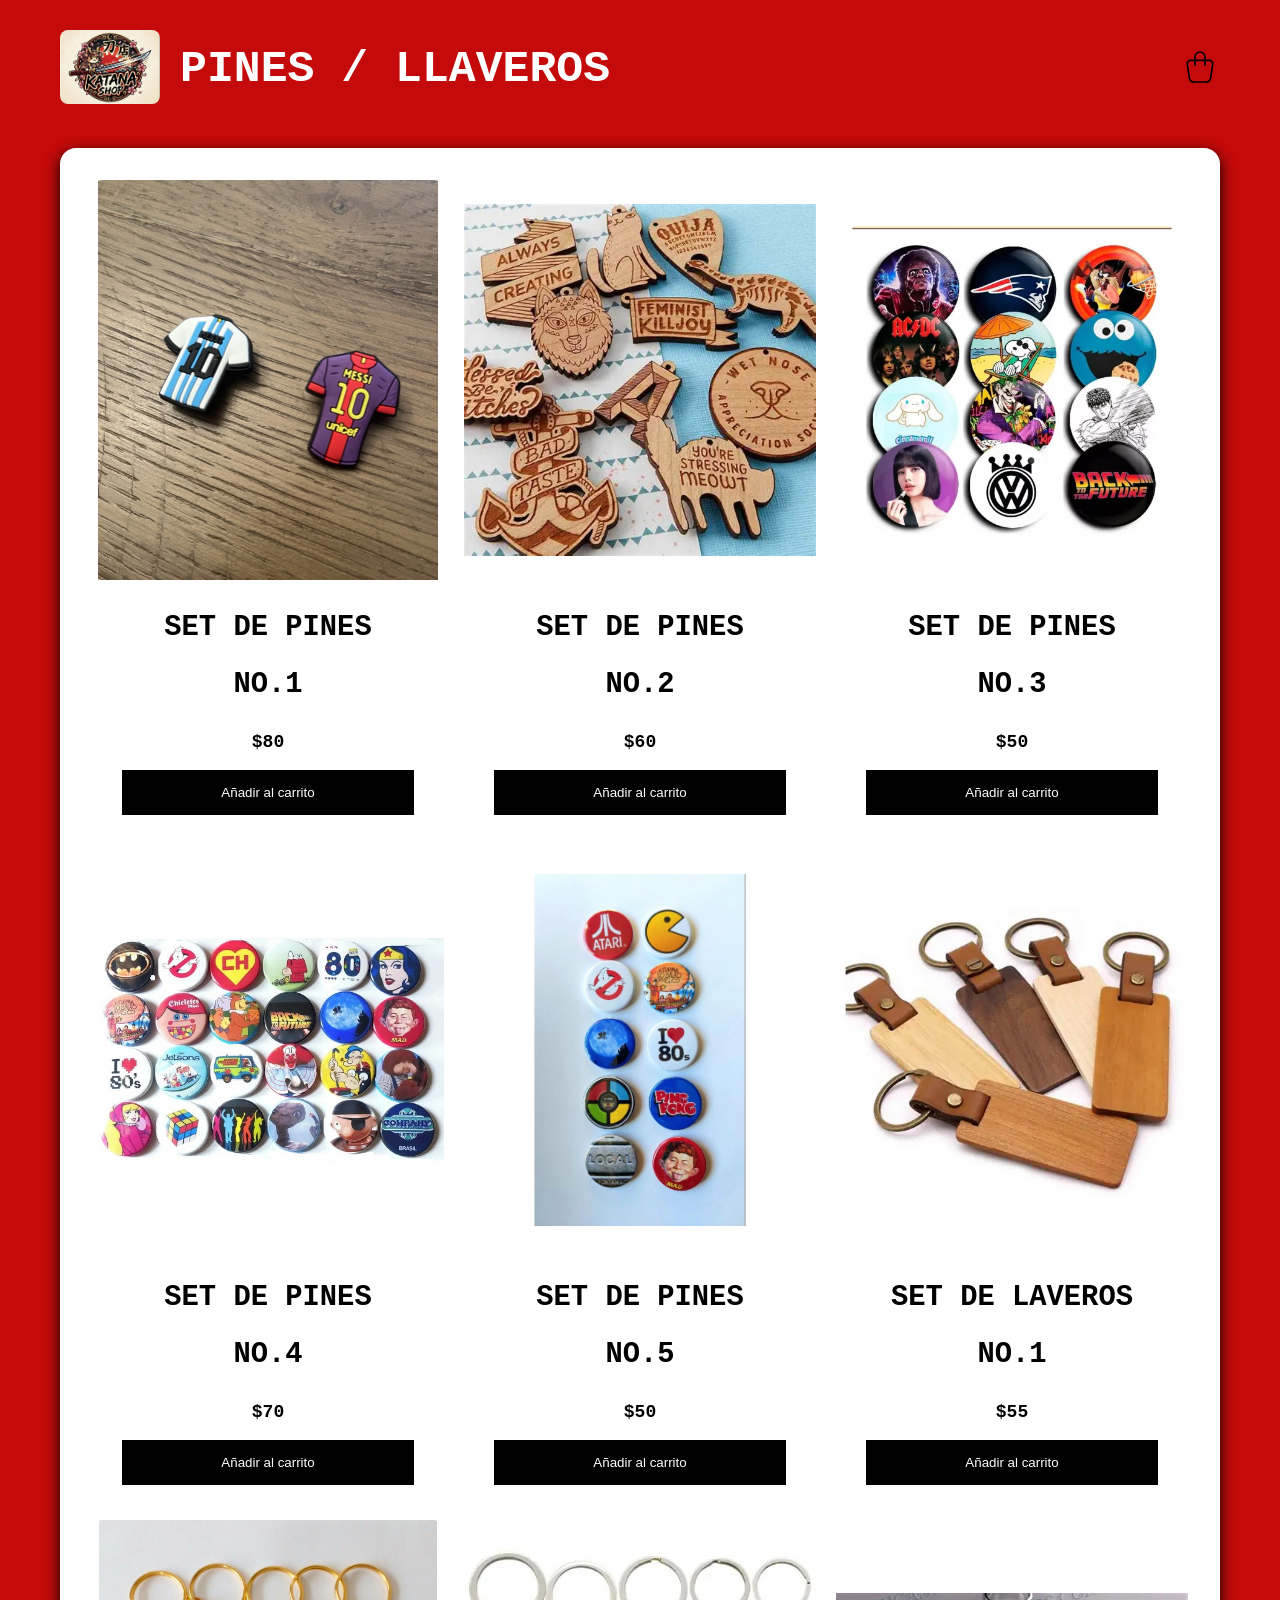
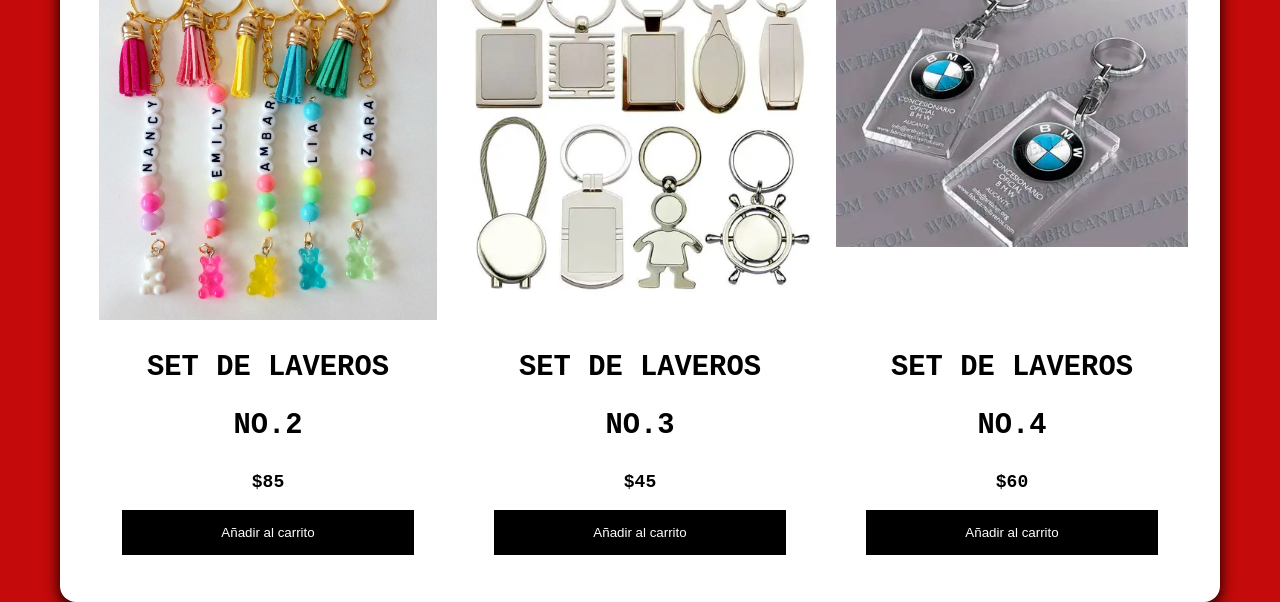
<file: pines.html>
<!DOCTYPE html>
<html lang="en">
<head>
    <meta charset="UTF-8">
    <meta name="viewport" content="width=device-width, initial-scale=1.0">
    <title>Katana-Shop-Manga</title>
    <link rel="stylesheet" href="mangacss.css">
</head>
<body>
    <header>
        <div class="logo-titulo">
            <a href="index.html">
                <img src="Logo.jpg" alt="Logo Katana-Shop" class="logo-pequeno">
            </a>
            <h1>Pines / Llaveros</h1>
        </div>

        <div class="container-icon">
            <svg class="icon-cart"
            xmlns="http://www.w3.org/2000/svg"
            width="32"
            height="32"
            viewBox="0 0 24 24"
            fill="none"
            stroke="#000000"
            stroke-width="1"
            stroke-linecap="round"
            stroke-linejoin="round"
            >
            <path d="M6.331 8h11.339a2 2 0 0 1 1.977 2.304l-1.255 8.152a3 3 0 0 1 -2.966 2.544h-6.852a3 3 0 0 1 -2.965 -2.544l-1.255 -8.152a2 2 0 0 1 1.977 -2.304z" />
            <path d="M9 11v-5a3 3 0 0 1 6 0v5" />
            </svg>
            <div class="count products">
                <span id="contador-productos" 0></span>
            </div>
            <div class="container-cart products .hidencarts">
                <div class="cart-product">
                    
                </div>
            </div>
        </div>
    </header>

    
    <main class="sombra">
        <div class="container-items">
            <div class="item">
                <figure>
                    <img src="l1.jpg" alt="Producto">
                </figure>
                <div class="info-product">
                    <h2>Set de Pines No.1</h2>
                    <p class="price">$80</p>
                    <button>Añadir al carrito</button>
                </div>
            </div>

            <div class="item">
                <figure>
                    <img src="l2.jpg" alt="Producto">
                </figure>
                <div class="info-product">
                    <h2>Set de Pines No.2</h2>
                    <p class="price">$60</p>
                    <button>Añadir al carrito</button>
                </div>
            </div>

            <div class="item">
                <figure>
                    <img src="l3.jpg" alt="Producto">
                </figure>
                <div class="info-product">
                    <h2>Set de Pines No.3</h2>
                    <p class="price">$50</p>
                    <button>Añadir al carrito</button>
                </div>
            </div>

            <div class="item">
                <figure>
                    <img src="l4.jpg" alt="Producto">
                </figure>
                <div class="info-product">
                    <h2>Set de Pines No.4</h2>
                    <p class="price">$70</p>
                    <button>Añadir al carrito</button>
                </div>
            </div>

            <div class="item">
                <figure>
                    <img src="l5.jpg" alt="Producto">
                </figure>
                <div class="info-product">
                    <h2>Set de Pines No.5</h2>
                    <p class="price">$50</p>
                    <button>Añadir al carrito</button>
                </div>
            </div>

            <div class="item">
                <figure>
                    <img src="l6.jpg" alt="Producto">
                </figure>
                <div class="info-product">
                    <h2>Set de Laveros No.1</h2>
                    <p class="price">$55</p>
                    <button>Añadir al carrito</button>
                </div>
            </div>

            <div class="item">
                <figure>
                    <img src="l7.jpg" alt="Producto">
                </figure>
                <div class="info-product">
                    <h2>Set de Laveros No.2</h2>
                    <p class="price">$85</p>
                    <button>Añadir al carrito</button>
                </div>
            </div>

            <div class="item">
                <figure>
                    <img src="l8.jpg" alt="Producto">
                </figure>
                <div class="info-product">
                    <h2>Set de Laveros No.3</h2>
                    <p class="price">$45</p>
                    <button>Añadir al carrito</button>
                </div>
            </div>

            <div class="item">
                <figure>
                    <img src="l9.jpg" alt="Producto">
                </figure>
                <div class="info-product">
                    <h2>Set de Laveros No.4</h2>
                    <p class="price">$60</p>
                    <button>Añadir al carrito</button>
                </div>
            </div>
        </div>
    </main>
</body>
</html>
</file>
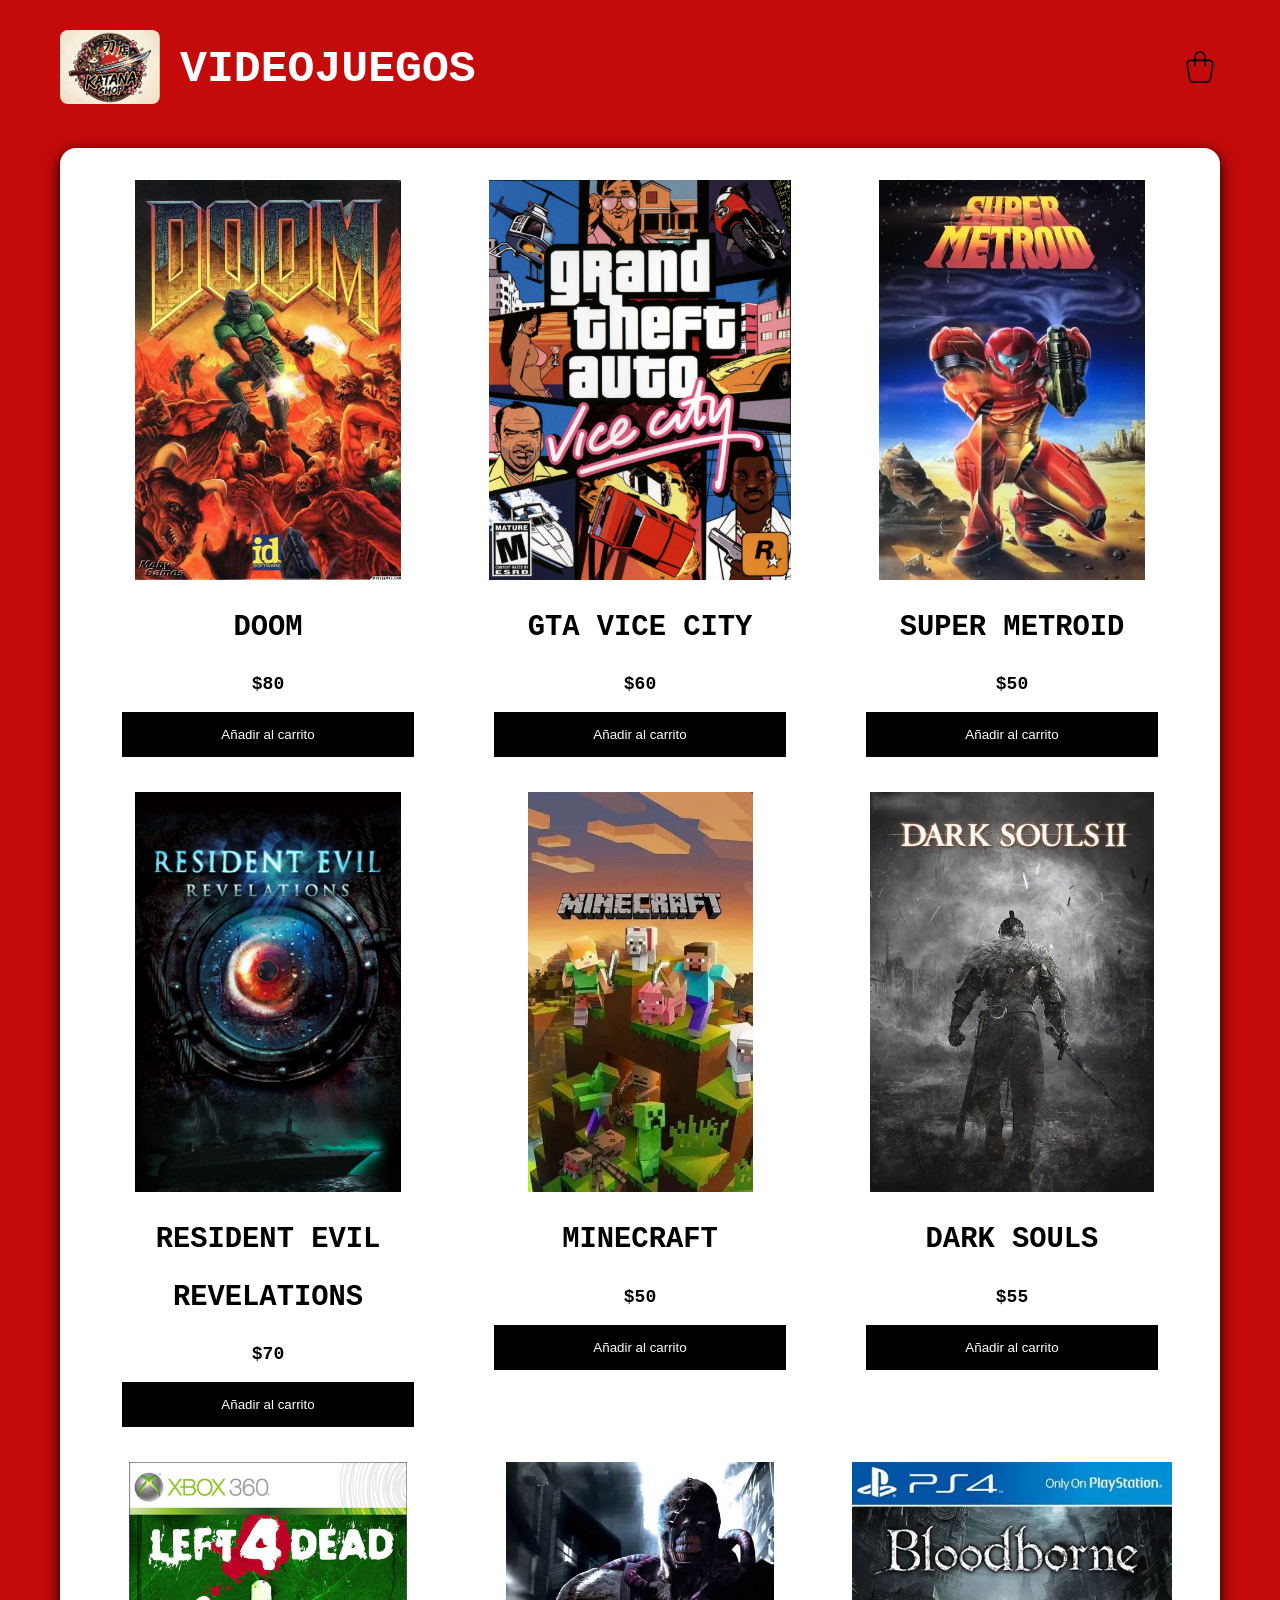
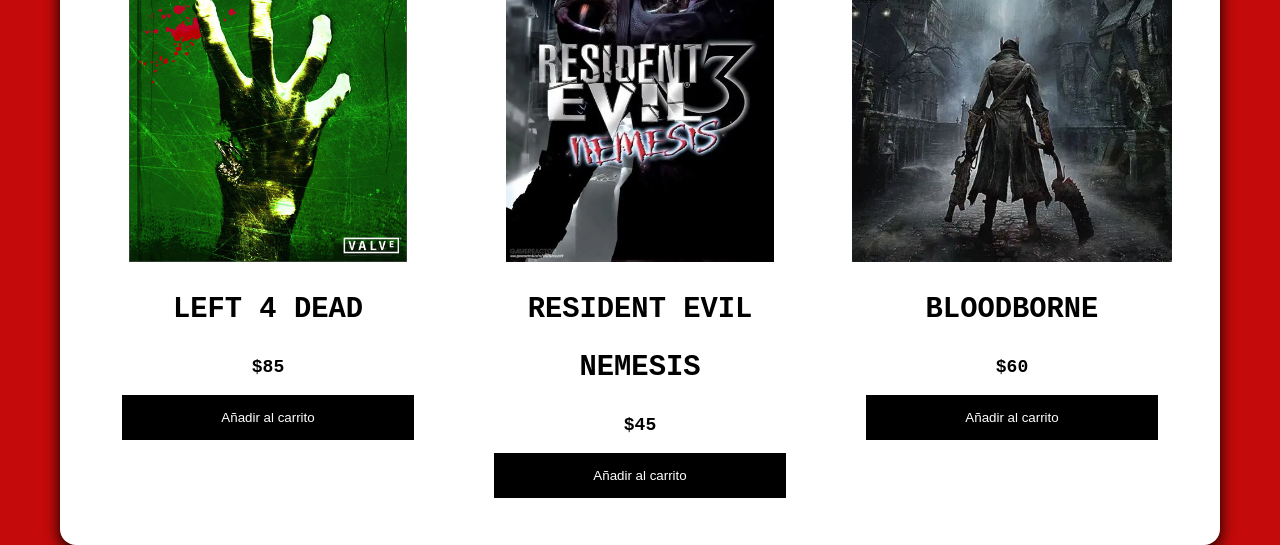
<file: videojuegos.html>
<!DOCTYPE html>
<html lang="en">
<head>
    <meta charset="UTF-8">
    <meta name="viewport" content="width=device-width, initial-scale=1.0">
    <title>Katana-Shop-Manga</title>
    <link rel="stylesheet" href="mangacss.css">
</head>
<body>
    <header>
        <div class="logo-titulo">
            <a href="index.html">
                <img src="Logo.jpg" alt="Logo Katana-Shop" class="logo-pequeno">
            </a>
            <h1>Videojuegos</h1>
        </div>

        <div class="container-icon">
            <svg class="icon-cart"
            xmlns="http://www.w3.org/2000/svg"
            width="32"
            height="32"
            viewBox="0 0 24 24"
            fill="none"
            stroke="#000000"
            stroke-width="1"
            stroke-linecap="round"
            stroke-linejoin="round"
            >
            <path d="M6.331 8h11.339a2 2 0 0 1 1.977 2.304l-1.255 8.152a3 3 0 0 1 -2.966 2.544h-6.852a3 3 0 0 1 -2.965 -2.544l-1.255 -8.152a2 2 0 0 1 1.977 -2.304z" />
            <path d="M9 11v-5a3 3 0 0 1 6 0v5" />
            </svg>
            <div class="count products">
                <span id="contador-productos" 0></span>
            </div>
            <div class="container-cart products .hidencarts">
                <div class="cart-product">
                    
                </div>
            </div>
        </div>
    </header>

    
    <main class="sombra">
        <div class="container-items">
            <div class="item">
                <figure>
                    <img src="v1.jpg" alt="Producto">
                </figure>
                <div class="info-product">
                    <h2>DOOM</h2>
                    <p class="price">$80</p>
                    <button>Añadir al carrito</button>
                </div>
            </div>

            <div class="item">
                <figure>
                    <img src="v2.jpg" alt="Producto">
                </figure>
                <div class="info-product">
                    <h2>GTA Vice City</h2>
                    <p class="price">$60</p>
                    <button>Añadir al carrito</button>
                </div>
            </div>

            <div class="item">
                <figure>
                    <img src="v3.jpg" alt="Producto">
                </figure>
                <div class="info-product">
                    <h2>Super Metroid</h2>
                    <p class="price">$50</p>
                    <button>Añadir al carrito</button>
                </div>
            </div>

            <div class="item">
                <figure>
                    <img src="v4.jpg" alt="Producto">
                </figure>
                <div class="info-product">
                    <h2>Resident Evil Revelations</h2>
                    <p class="price">$70</p>
                    <button>Añadir al carrito</button>
                </div>
            </div>

            <div class="item">
                <figure>
                    <img src="v5.jpg" alt="Producto">
                </figure>
                <div class="info-product">
                    <h2>Minecraft</h2>
                    <p class="price">$50</p>
                    <button>Añadir al carrito</button>
                </div>
            </div>

            <div class="item">
                <figure>
                    <img src="v6.jpg" alt="Producto">
                </figure>
                <div class="info-product">
                    <h2>Dark Souls</h2>
                    <p class="price">$55</p>
                    <button>Añadir al carrito</button>
                </div>
            </div>

            <div class="item">
                <figure>
                    <img src="v7.jpg" alt="Producto">
                </figure>
                <div class="info-product">
                    <h2>Left 4 Dead</h2>
                    <p class="price">$85</p>
                    <button>Añadir al carrito</button>
                </div>
            </div>

            <div class="item">
                <figure>
                    <img src="v8.jpg" alt="Producto">
                </figure>
                <div class="info-product">
                    <h2>Resident Evil Nemesis</h2>
                    <p class="price">$45</p>
                    <button>Añadir al carrito</button>
                </div>
            </div>

            <div class="item">
                <figure>
                    <img src="v9.jpg" alt="Producto">
                </figure>
                <div class="info-product">
                    <h2>Bloodborne</h2>
                    <p class="price">$60</p>
                    <button>Añadir al carrito</button>
                </div>
            </div>
        </div>
    </main>
</body>
</html>
</file>
<file: mangacss.css>
:root{
    --blanco:#ffffff;
    --negro:#000000;
    --primario:rgb(114, 7, 255);
    --secundario:#c40a0a;
    --gris:#757575;
    --grisclaro: #f1f1f1;
    --fuente-principal:8rem;
}

*,
*::after,
*::before {
    margin: 0;
    padding: 0;
    box-sizing: border-box;
}

body {
    background-color: var(--secundario);
    
    margin: 0 auto;
    max-width: 1200px;
    font-family: 'Lato';
    color: #333;
    padding: 0 20px;
}

header{
    display: flex;
    justify-content: space-between;
    align-items: center;
    padding: 30px 0 40px 0;
    
    gap: 15px;
}

h1{
    text-align: center;
    font-size: 2.8rem;
    text-transform: uppercase;
    font-weight: bold;
    font-family: 'Courier New', Courier, monospace;
    color: var(--blanco);
}

h2{
    text-align: center;
    font-size: 1.8rem;
    text-transform: uppercase;
    font-weight: bold;
    font-family: 'Courier New', Courier, monospace;
    color: var(--negro);
}

p{
    text-align: center;
    font-size: 1rem;
    text-transform: uppercase;
    font-weight: bold;
    font-family: 'Courier New', Courier, monospace;
    color: var(--negro);
}

.logo-titulo {
    display: flex;
    align-items: center; 
    gap: 20px;

}

.logo-pequeno {
    width: 100px;
    height: auto;
    border-radius: .5rem;
}

.sombra{
    box-shadow: 0px 5px 15px 0px rgb(0, 0, 0, 1);
    background-color: var(--blanco);
    padding: 2rem;
    border-radius: 1rem;
}

.icon-cart {
    width: 40px;
    height: 40px;
}

img {
    max-width: 100%;
}

header {
    display: flex;
    justify-content: space-between;
    padding: 30px 0 40px 0;
}

.container-items {
    display: grid;
    grid-template-columns: 1fr;
    gap: 20px;
}

@media (min-width: 768px) {
    .container-items {
        grid-template-columns: repeat(2, 1fr);
    }
}

@media (min-width: 1024px) {
    .container-items {
        grid-template-columns: repeat(3, 1fr);
    }
}

.item {
    border-radius: 10px;
}

.item:hover {
    box-shadow: 0 10px 20px rgba(0, 0, 0, 0.70);
}

.item img {
    width: 100%;
    height: 400px;
    object-fit: contain;
    border-radius: 10px 10px 0 0;
    transition: all .5s;
}

.item figure {
    overflow: hidden;
}

.item figure img:hover {
    transform: scale(1.2);
}

.info-product {
    padding: 15px 30px;
    line-height: 2;
    display: flex;
    flex-direction: column;
    gap: 10px;
}

.price {
    font-size: 18px;
    font-weight: 900;
}

.info-product button {
    border: none;
    background: none;
    background-color: #000000;
    color: #fff;
    padding: 15px 10px;
    cursor: pointer;
}
</file>
